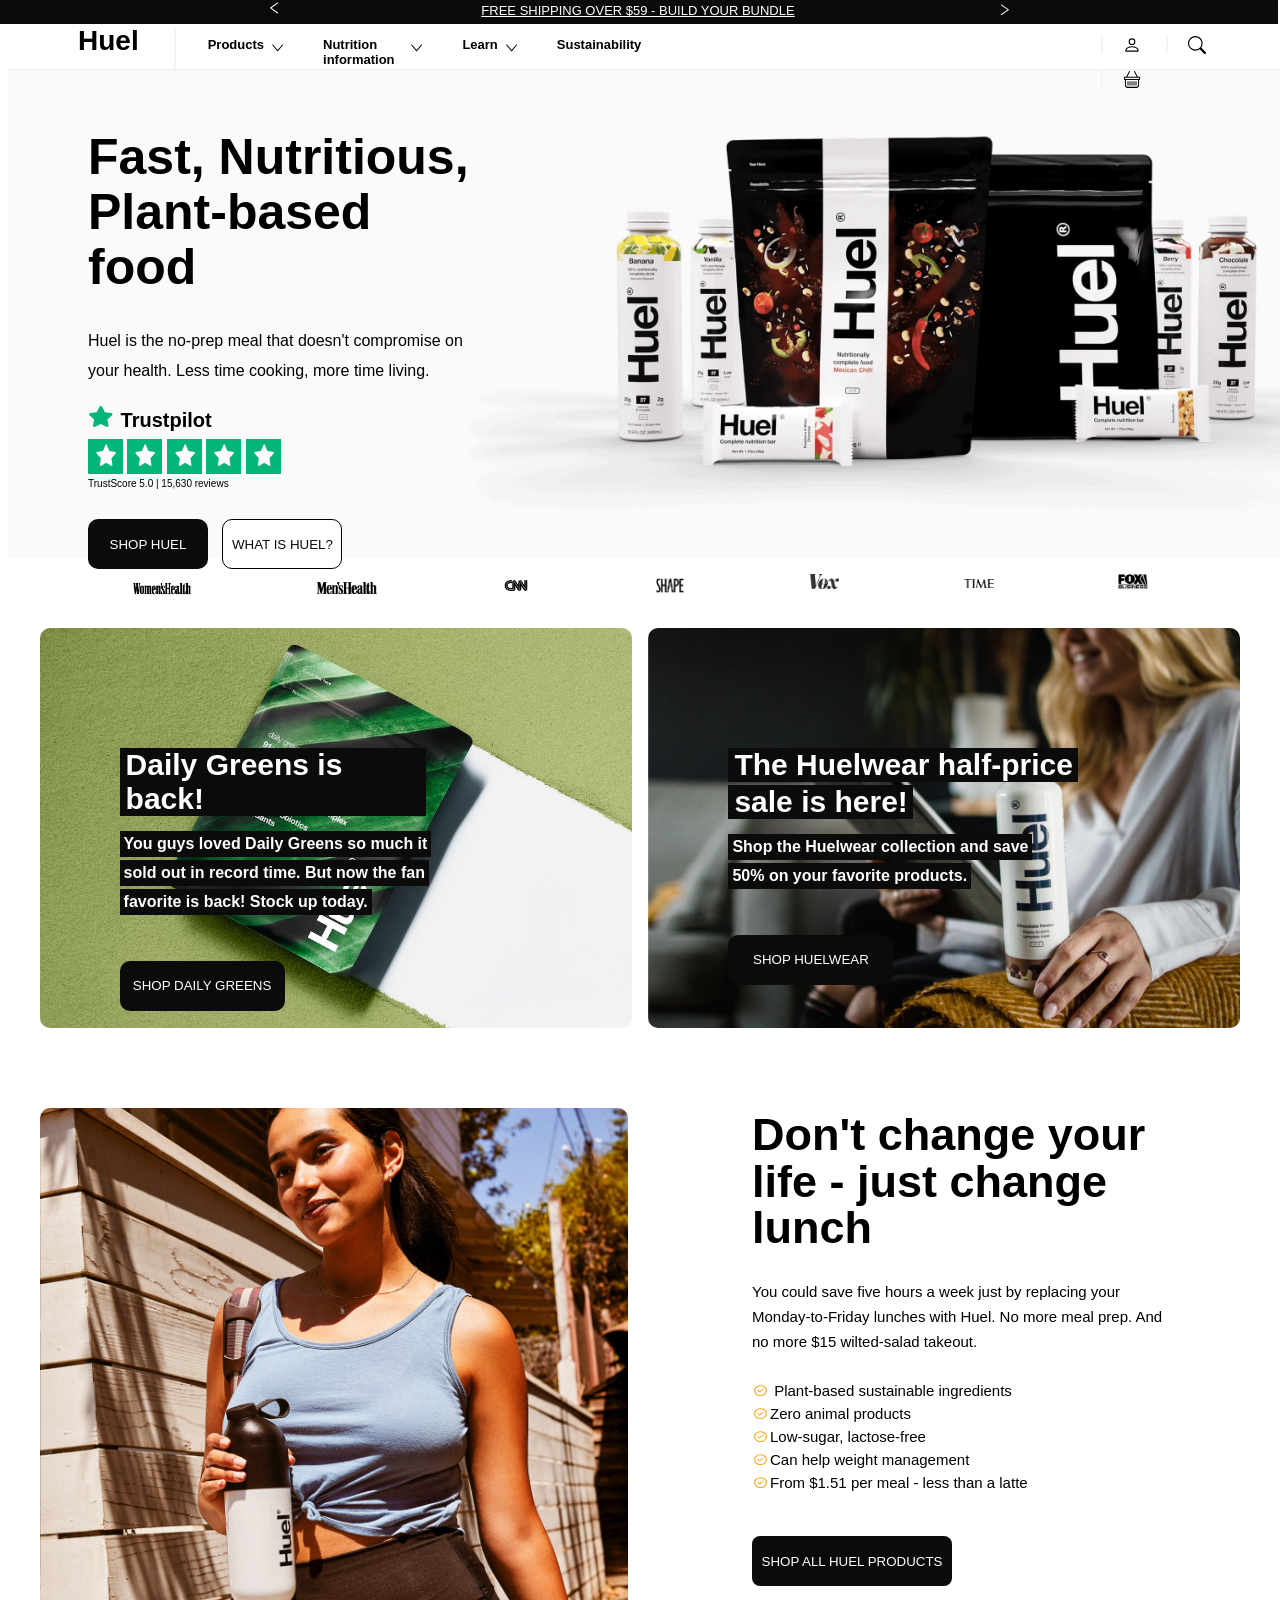
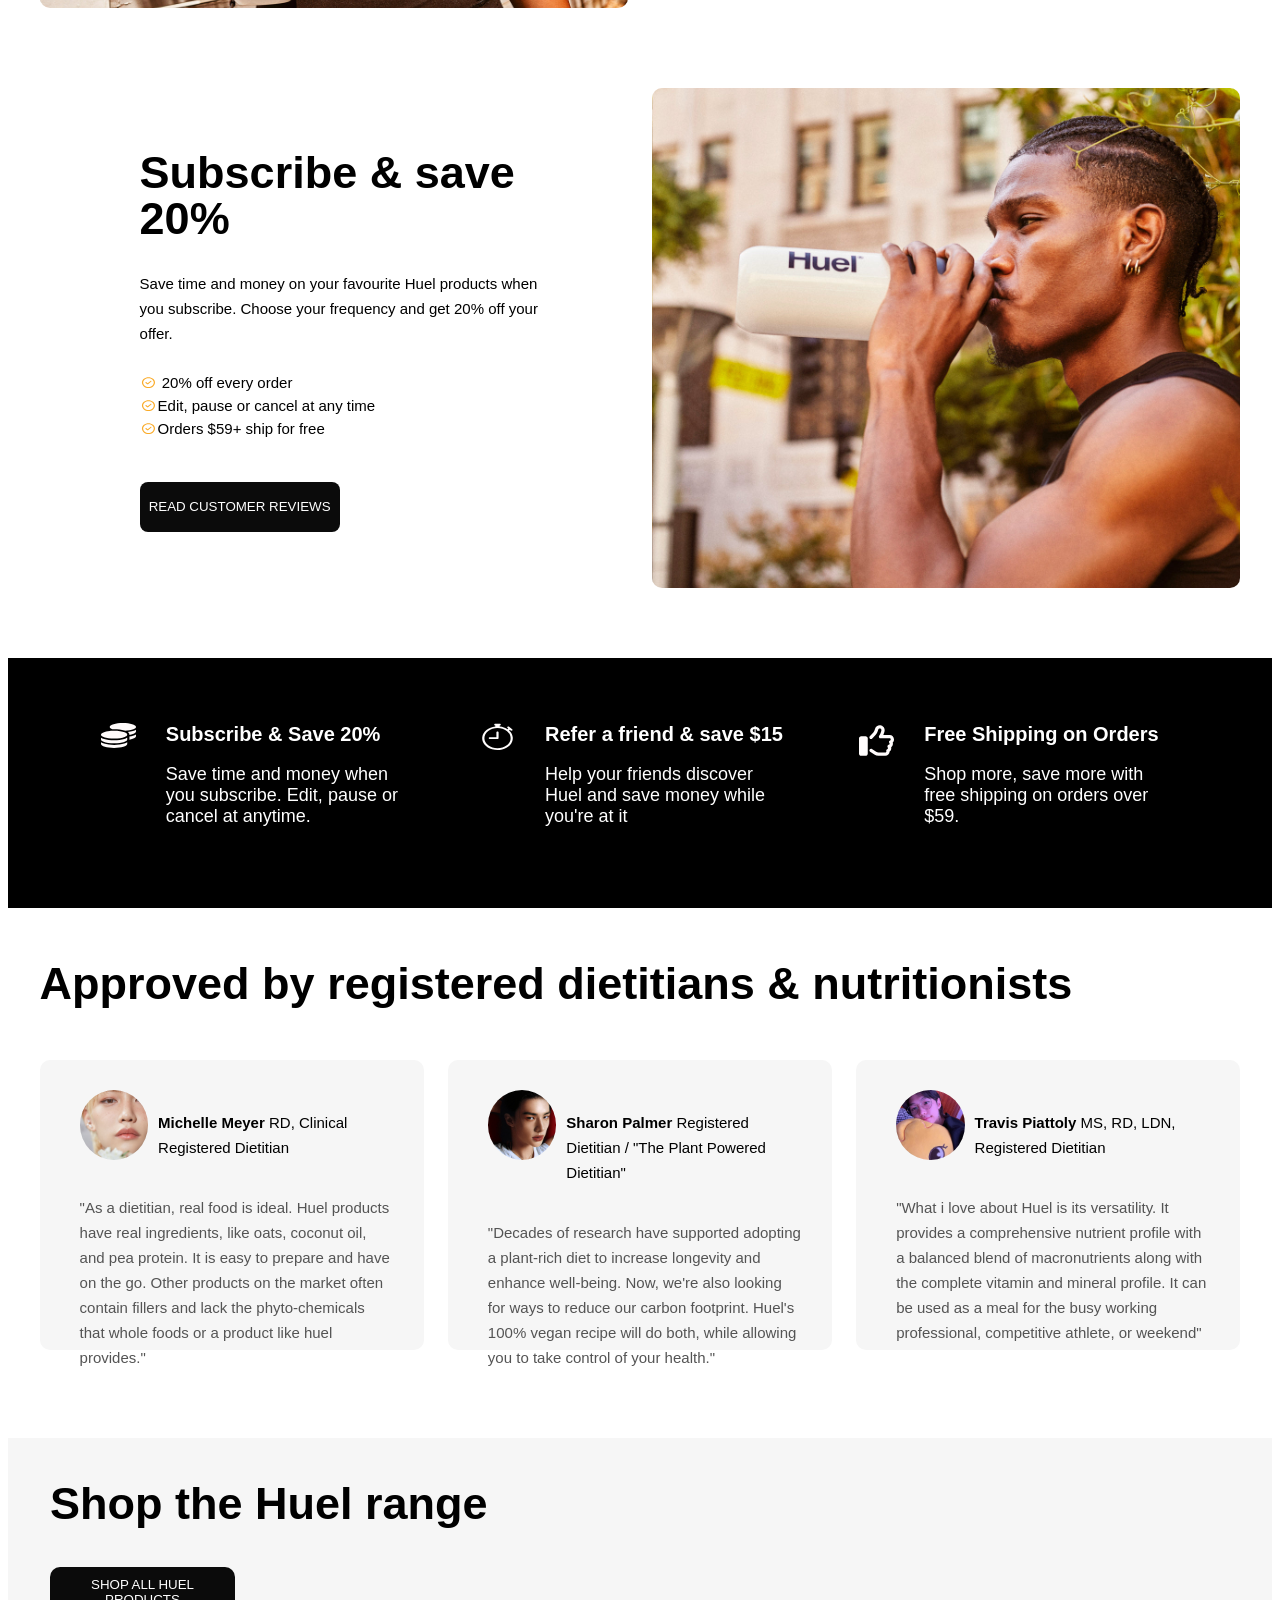
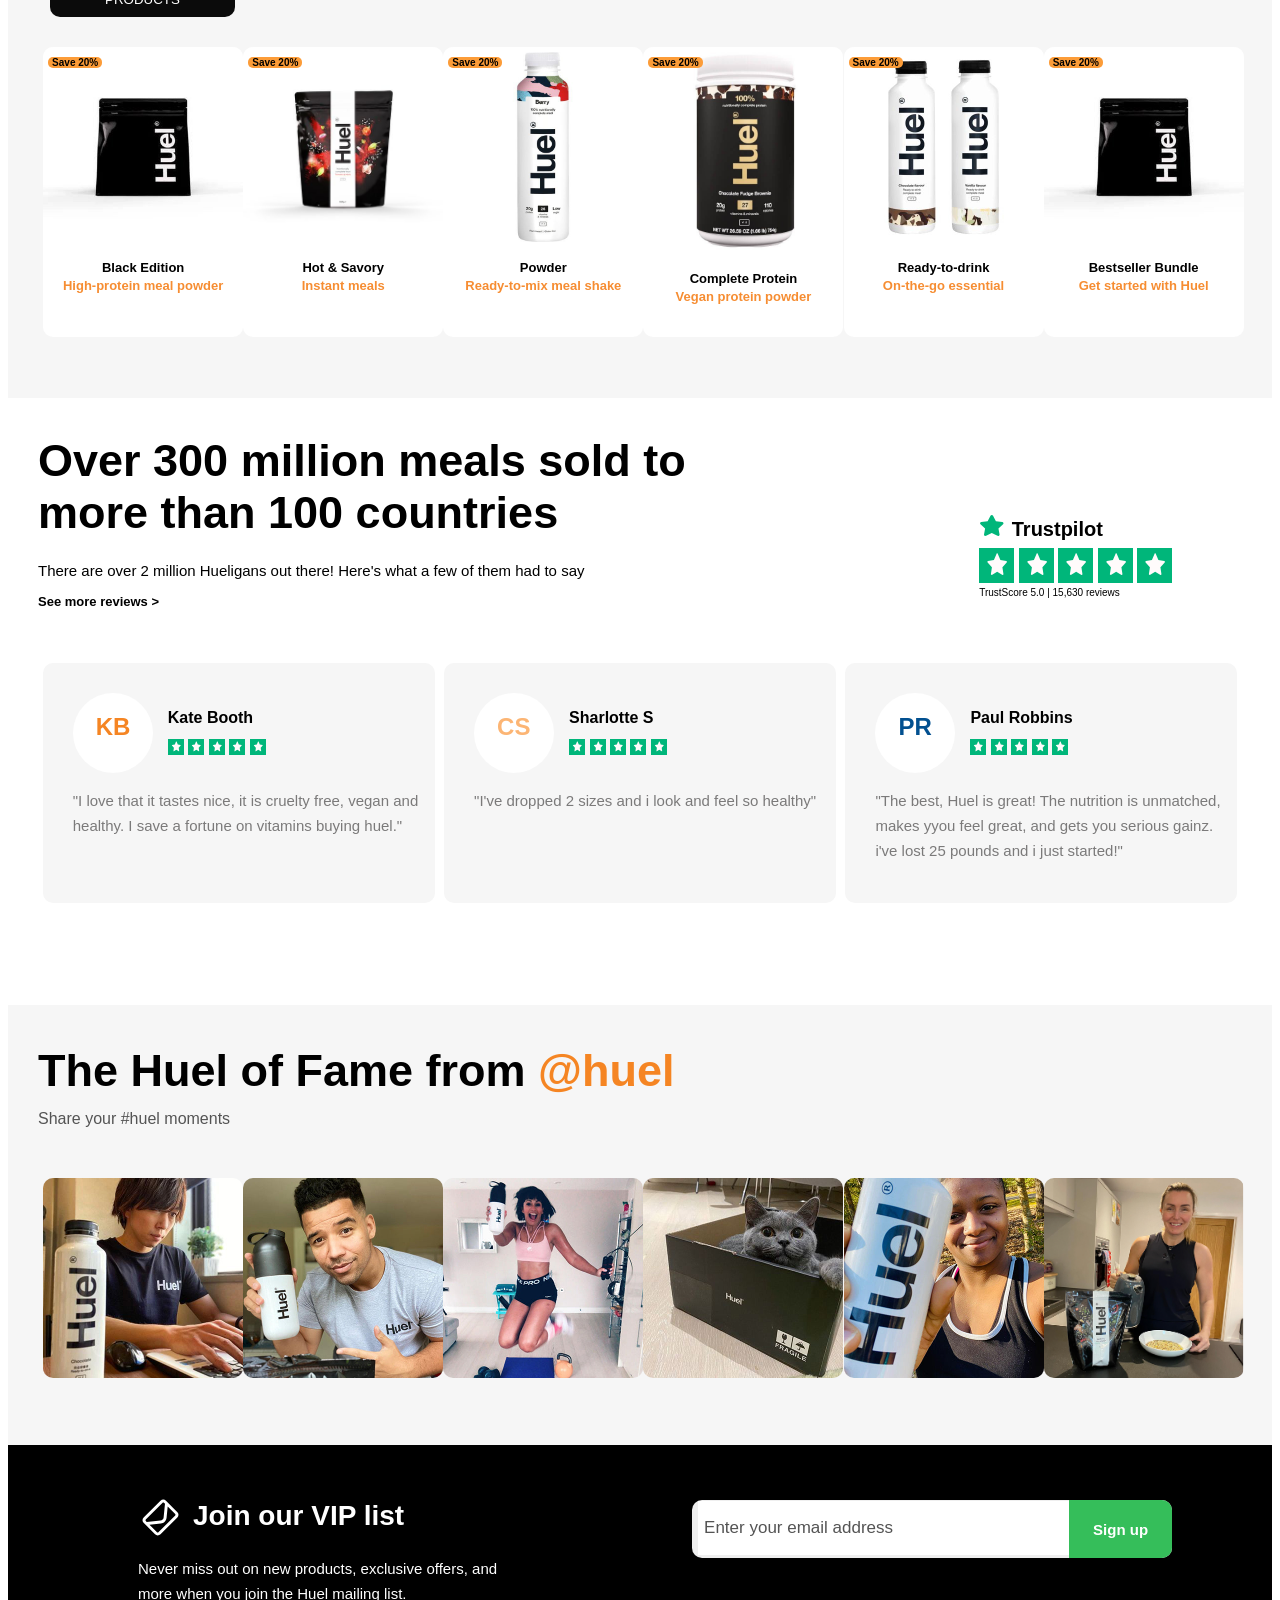
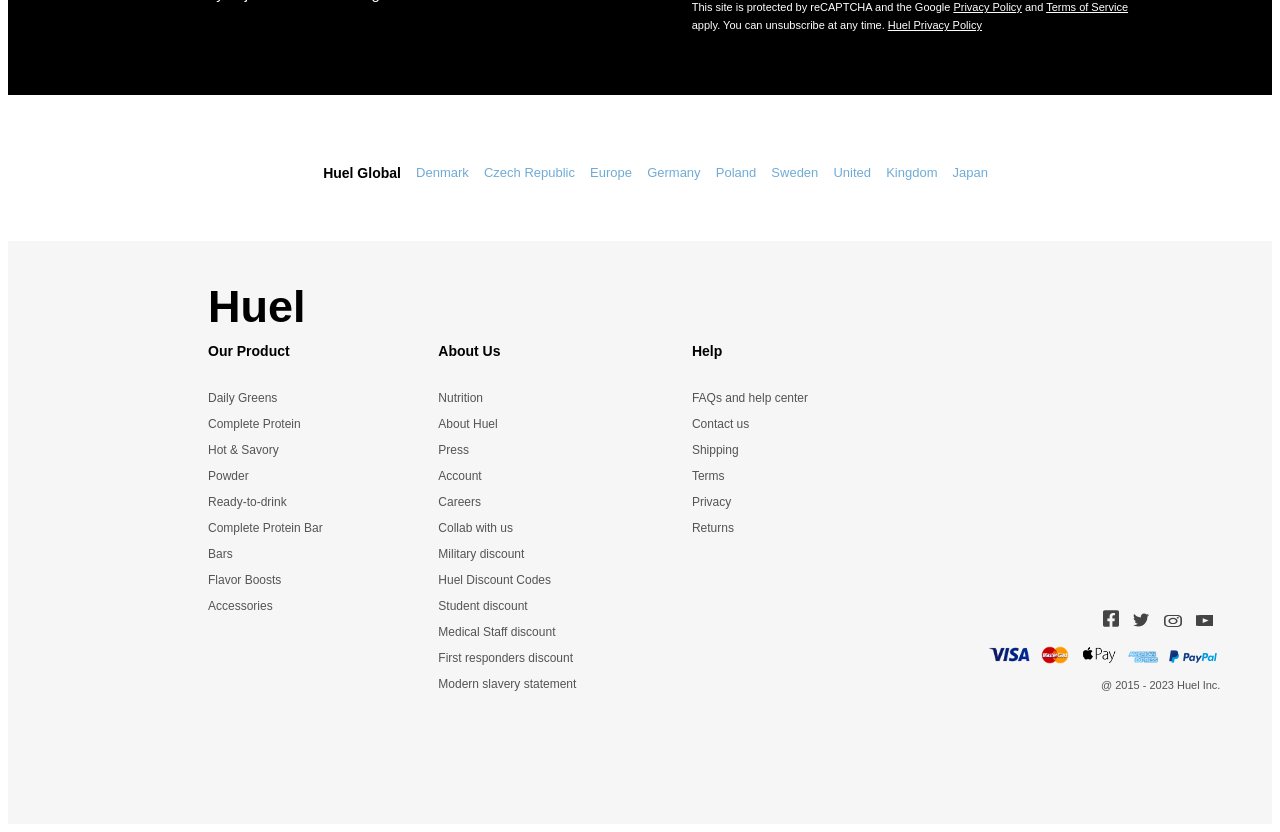
<file: index.html>
<!DOCTYPE html>
<html lang="en">
<head>
    <meta charset="UTF-8">
    <meta http-equiv="X-UA-Compatible" content="IE=edge">
    <link rel="stylesheet" href="huel.css">
    <link rel="stylesheet" media="screen and (max-width:768px)" href="media.css">
    <meta name="viewport" content="width=device-width, initial-scale=1.0">
    <title>Huel.com</title>
</head>
<body>

    <div id="top">
        <p> <img src="ICONS/chevron-left 1.svg" alt="">  <u>FREE SHIPPING OVER $59 - BUILD YOUR BUNDLE</u> <img src="ICONS/chevron-right 1.svg" alt=""> </p>
    </div>


    <div id="top-show">
        <p> <img src="ICONS/chevron-left 1.svg" alt="">  <u>FREE SHIPPING OVER $59 - BUILD YOUR BUNDLE</u> <img src="ICONS/chevron-right 1.svg" alt=""> </p>
    </div>

    <div id="nav">
        <div class="menu">
            <p>Menu</p>
        </div>

        <div class="header">
            <h1>Huel</h1>
        </div>

            <div class="nav-list">
                <ul>
                    <li class="nav-p">Products <img  src="ICONS/arrow-down.svg" alt=""> </li>
    
                    <li class="nav-aw">Nutrition information<img src="ICONS/arrow-down.svg" alt=""></li>
    
                    <li class="nav-aw">Learn <img src="ICONS/arrow-down.svg" alt=""> </li>
    
                    <li>Sustainability</li>

                </ul>
            </div>

            <div class="basket">
                <p>Basket</p>
            </div>
    
            <div class="nav-icon">
                <img src="ICONS/person.svg" alt="">
                <img src="ICONS/search.svg" alt="">
                <img src="ICONS/bag.svg" alt="">
            </div>
    </div>

     
    <div id="main">
        <div class="main-text">
            <div class="h2">
                <h2>Fast, Nutritious, Plant-based food</h2>
            </div>

            <p class="p1">Huel is the no-prep meal that doesn't compromise on your health. Less time cooking, more time living.</p>

            <div class="trust">
                <h3><img src="ICONS/star.svg" alt=""> Trustpilot</h3>

                <div class="green-bg">
                    <img src="ICONS/star-bg.svg" alt="">
                    <img src="ICONS/star-bg.svg" alt="">
                    <img src="ICONS/star-bg.svg" alt="">
                    <img src="ICONS/star-bg.svg" alt="">
                    <img src="ICONS/star-bg.svg" alt="">
                </div>

                <p class="p2">TrustScore 5.0 | 15,630 reviews</p>
            </div>

            <div class="btn">
                <button class="bt1">SHOP HUEL</button>
                <button class="bt2">WHAT IS HUEL?</button>
            </div>

        </div>

        <div class="main-pic">
            <img src="Images/main3.jpg" alt="">
        </div>
    </div>

    <div class="brands">
        <p><img class="icon1" src="Logo/womens-health-magazine-logo-vector.png" alt=""></p>

        <p> <img class="icon" src="Logo/343-3439232_mens-health-logo-black-mens-health-logo-png.png" alt=""> </p>

        <p> <img src="Logo/cnn-logo-logo.png" alt=""> </p>

        <p> <img src="Logo/Shape_logo.png" alt=""> </p>

        <p> <img src="Logo/1280px-Vox_logo.svg (1).png" alt=""> </p>

        <p> <img src="Logo/826-8265816_time-logo-black-time-magazine-logo-black.png" alt=""> </p>

        <p> <img src="Logo/1280px-Fox_Business_Logo.svg.png" alt=""> </p>

    </div>

    <!-- --------------------------------------------------------NEXT SECTION----------------------------------------------------------- -->

    <div class="pic-info1">
        <div class="info-left">
            <div class="info-leftext">
                <h2>Daily Greens is back!</h2>

                <div class="info-p">
                    <p class="left-p1"> You guys loved Daily Greens so much it </p>
                    <p class="left-p2">sold out in record time. But now the fan</p> 
                    <p class="left-p3">favorite is back! Stock up today.</p>
                </div>

                <button class="bt3">SHOP DAILY GREENS</button>
            </div>
        </div>

        <div class="info-right">
            <div class="info-rightext">
                <h2>The Huelwear half-price </h2>
                <h2 class="right-h2">sale is here!</h2>

                <p class="right-p1">Shop the Huelwear collection and save</p>
                <p class="right-p2">50% on your favorite products.</p>

                <button class="bt3">SHOP HUELWEAR</button>
            </div>
        </div>
    </div>

    <!-- -------------------------------------------------------------NEXT SECTION------------------------------------------------------- -->


    <div id="lady">
        <div class="lady-pics">
        </div>

        <div class="lady-text">
            <div class="lady-textarea">
                <div class="lady-header1">
                    <h2>Don't change your</h2> 
                    <h2>life - just change</h2> 
                    <h2>lunch</h2>
                </div>

                <div class="lady-header2">
                    <h2>Don't change your life - just change lunch</h2>
                </div>

                <p class="lady-p">You could save five hours a week just by replacing your Monday-to-Friday lunches with Huel. No more meal prep. And no more $15 wilted-salad takeout.
                </p>

                <div class="lady-list">
                    <p class="lady-p1"><img src="ICONS/check.svg" alt=""> Plant-based sustainable ingredients</p>

                    <p class="lady-p2"><img src="ICONS/check.svg" alt="">Zero animal products</p>

                    <p class="lady-p3"><img src="ICONS/check.svg" alt="">Low-sugar, lactose-free</p>

                    <p class="lady-p4"><img src="ICONS/check.svg" alt="">Can help weight management</p>

                    <p class="lady-p5"><img src="ICONS/check.svg" alt="">From $1.51 per meal - less than a latte</p>
                </div>

                <button class="bt4">SHOP ALL HUEL PRODUCTS</button>
            </div>
        </div>
    </div>

    <!-- ----------------------------------------------------------MAN SECTION----------------------------------------------------------- -->

    <div id="man">
        <div class="man-pics">
        </div>

        <div class="man-text">
            <div class="man-textarea">
                <div class="man-header">
                    <h2>Subscribe & save</h2> 
                    <h2>20%</h2> 
                </div>

                <div class="man-header2">
                    <h2>Subscribe & save 20%</h2>
                </div>

                <p class="man-p">Save time and money on your favourite Huel products when you subscribe. Choose your frequency and get 20% off your offer.</p>

                <div class="man-list">
                    <p class="man-p1"><img src="ICONS/check.svg" alt=""> 20% off every order</p>

                    <p class="man-p2"><img src="ICONS/check.svg" alt="">Edit, pause or cancel at any time</p>

                    <p class="man-p3"><img src="ICONS/check.svg" alt="">Orders $59+ ship for free</p>
                </div>

                <button class="bt4">READ CUSTOMER REVIEWS</button>
            </div>
        </div>
    </div>


    <!-- ------------------------------------------------------------BLACK SECTION------------------------------------------------------- -->


    <div id="black-bg">
       <div class="black-con">
            <div class="sub sub1">
                <div class="sub_image_container">
                    <img src="ICONS/coins.svg" alt="">
                </div>
                
                <div class="sub_text_container" >
                    <h3>Subscribe & Save 20%</h3>
                    <p>Save time and money when you subscribe. Edit, pause or cancel at anytime.</p>
                </div>
            </div>

            <div class="sub sub2">
                <div class="sub_image_container">
                    <img src="ICONS/clock.svg" alt="">
                </div>
               
                <div class="sub2_div">
                    <h3>Refer a friend & save $15</h3>
                    <p>Help your friends discover Huel and save money while you're at it</p>
                </div>
            </div>

            <div class="sub sub3">
                <div class="sub_image_container">
                    <img src="ICONS/thumbs.svg" alt="">
                </div>
                
                <div class="sub_text_container">
                    <h3>Free Shipping on Orders</h3>
                    <p>Shop more, save more with free shipping on orders over $59.</p>
                </div>
            </div>
       </div>
    </div>


    <!-- -----------------------------------------------------------------REGISTER SECTION----------------------------------------------- -->

    <div id="reg">
        <h2>Approved by registered dietitians & nutritionists</h2>

        <div class="diet-box">

            <div class="diet-box1">
                <div class="diet-head">
                    <img src="Images/lix.jpg" alt="">
                    <p><b>Michelle Meyer</b> RD, Clinical Registered Dietitian</p>
                </div>

                <p class="diet-p">"As a dietitian, real food is ideal. Huel products have real ingredients, like oats, coconut oil, and pea protein. It is easy to prepare and have on the go. Other products on the market often contain fillers and lack the phyto-chemicals that whole foods or a product like huel provides."</p>
            </div>

            <div class="diet-box2">
                <div class="diet-head">
                    <img src="Images/sam.jpg" alt="">
                    <p><b>Sharon Palmer</b> Registered Dietitian / "The Plant Powered Dietitian"</p>
                </div>

                <p class="diet-p">"Decades of research have supported adopting a plant-rich diet to increase longevity and enhance well-being. Now, we're also looking for ways to reduce our carbon footprint. Huel's 100% vegan recipe will do both, while allowing you to take control of your health."</p>
            </div>


            <div class="diet-box3">
                <div class="diet-head">
                    <img src="Images/bokari.jpg" alt="">
                    <p><b>Travis Piattoly</b> MS, RD, LDN, Registered Dietitian</p>
                </div>

                <p class="diet-p">"What i love about Huel is its versatility. It provides a comprehensive nutrient profile with a balanced blend of macronutrients along with the complete vitamin and mineral profile. It can be used as a meal for the busy working professional, competitive athlete, or weekend"</p>
            </div>
        </div>
    </div>


    <!-- ----------------------------------------------------------ORDER SECTION--------------------------------- -->


    <div id="order">
        <h2>Shop the Huel range</h2>
        <button class="bt5">SHOP ALL HUEL PRODUCTS</button>
   
        <div class="hover-box">
            <div class="order-box">
                <h3>Save 20%</h3>
                <div class="order-content">
                    <img src="Images/blackbag.jpg" alt="">
                    <p>Black Edition</p>
                    <p class="orange-p">High-protein meal powder</p>
                </div>
            </div>


            <div class="order-box">
                <h3>Save 20%</h3>
                <div class="order-content">
                    <img src="Images/blackred.jpg" alt="">
                    <p>Hot & Savory</p>
                    <p class="orange-p">Instant meals</p>
                </div>
            </div>


            <div class="order-box">
                <h3>Save 20%</h3>
                <div class="order-content">
                    <img src="Images/1bottle.jpg" alt="">
                    <p>Powder</p>
                    <p class="orange-p">Ready-to-mix meal shake</p>
                </div>
            </div>


            <div class="order-box">
                <h3>Save 20%</h3>
                <div class="order-content">
                    <img src="Images/container.jpg" alt="">
                    <p>Complete Protein</p>
                    <p class="orange-p">Vegan protein powder</p>
                </div>
            </div>


            <div class="order-box">
                <h3>Save 20%</h3>
                <div class="order-content">
                    <img src="Images/2bottle.jpg" alt="">
                    <p>Ready-to-drink</p>
                    <p class="orange-p">On-the-go essential</p>
                </div>
            </div>


            <div class="order-box">
                <h3>Save 20%</h3>
                <div class="order-content">
                    <img src="Images/blackbag.jpg" alt="">
                    <p>Bestseller Bundle</p>
                    <p class="orange-p">Get started with Huel</p>
                </div>
            </div>
        </div>
    </div>


    <!-- ------------------------------------------------------MEAL SECTION------------------------------------- -->
    

    <div id="meal">
        <div class="meal-top">
            <div class="meal-text">
                <h2>Over 300 million meals sold to more than 100 countries</h2>
    
                <p  class="under-t" >There are over 2 million Hueligans out there! Here's what a few of them had to say</p>
    
                <a href="#"><b><p>See more reviews > </p></b></a>
            </div>
    
            <div class="meal-stars">
                <div class="meal-trust">
                    <h3><img src="ICONS/star.svg" alt=""> Trustpilot</h3>
    
                    <div class="green-bg">
                        <img src="ICONS/star-bg.svg" alt="">
                        <img src="ICONS/star-bg.svg" alt="">
                        <img src="ICONS/star-bg.svg" alt="">
                        <img src="ICONS/star-bg.svg" alt="">
                        <img src="ICONS/star-bg.svg" alt="">
                    </div>
    
                    <p class="p2">TrustScore 5.0 | 15,630 reviews</p>
                </div>
            </div>
        </div>

        <div class="meal-names">
            <div class="KB">
                <div class="KB-head">
                    <div class="head-img">
                        <h2>KB</h2>
                    </div>

                    <div class="head-text">
                        <h4>Kate Booth</h4>
                        <p>
                            <img src="ICONS/star-bg.svg" alt="">
                            <img src="ICONS/star-bg.svg" alt="">
                            <img src="ICONS/star-bg.svg" alt="">
                            <img src="ICONS/star-bg.svg" alt="">
                            <img src="ICONS/star-bg.svg" alt="">
                        </p>
                    </div>
                </div>

                <div class="meal-p">
                    <p>"I love that it tastes nice, it is cruelty free, vegan and healthy. I save a fortune on vitamins buying huel."</p>
                </div>
            </div>

            <div class="CS">
                <div class="CS-head">
                    <div class="head-img">
                        <h2>CS</h2>
                    </div>

                    <div class="head-text">
                        <h4>Sharlotte S</h4>
                        <p>
                            <img src="ICONS/star-bg.svg" alt="">
                            <img src="ICONS/star-bg.svg" alt="">
                            <img src="ICONS/star-bg.svg" alt="">
                            <img src="ICONS/star-bg.svg" alt="">
                            <img src="ICONS/star-bg.svg" alt="">
                        </p>
                    </div>
                </div>

                <div class="meal-p">
                    <p>"I've dropped 2 sizes and i look and feel so healthy"</p>
                </div>
            </div>

            <div class="PR">
                <div class="PR-head">
                    <div class="head-img">
                        <h2>PR</h2>
                    </div>

                    <div class="head-text">
                        <h4>Paul Robbins</h4>
                        <p>
                            <img src="ICONS/star-bg.svg" alt="">
                            <img src="ICONS/star-bg.svg" alt="">
                            <img src="ICONS/star-bg.svg" alt="">
                            <img src="ICONS/star-bg.svg" alt="">
                            <img src="ICONS/star-bg.svg" alt="">
                        </p>
                    </div>
                </div>

                <div class="meal-p">
                    <p>"The best, Huel is great! The nutrition is unmatched, makes yyou feel great, and gets you serious gainz. i've lost 25 pounds and i just started!"</p>
                </div>
            </div>
        </div>
    </div>


<!-- ----------------------------------------------------------------FAME SECTION------------------------------------------------------- -->

    <div id="fame">
        <h2 class="fame-1h2">The Huel of Fame from <span>@huel</span></h2>
        
            <h2 class="fame-2h2">Check out why Heuligans love us on <span>@huel</span></h2>

        <p>Share your #huel moments</p>

        <div class="fame-pics">
            <img src="Images/computer.jpg" alt="">
            <img src="Images/eyebrows.jpg" alt="">
            <img src="Images/jump.jpg" alt="">
            <img src="Images/cat.jpg" alt="">
            <img src="Images/zoom.jpg" alt="">
            <img src="Images/kitchen.png" alt="">
        </div>
    </div>



<!-- --------------------------------------------------------------------------------SIGN SECTION------------------------------------------------ -->


    <div id="sign">
        <div class="vip">
            <h2><img src="ICONS/envelope.svg" alt="">Join our VIP list</h2>
            <p>Never miss out on new products, exclusive offers, and more when you join the Huel mailing list.</p>
        </div>

        <div class="sign-up">
            <button class="sign-btn">
                <div class="btn-text">
                    <p>Enter your email address</p>
                </div>
                <div class="green-up">
                    <p>Sign up</p>
                </div>
            </button>
            <div class="btn-p">
                <p>This site is protected by reCAPTCHA and the Google <u> Privacy Policy</u> and <u>Terms of Service</u> apply. You can unsubscribe at any time. <u>Huel Privacy Policy</u></p>
            </div>
        </div>
    </div>

<!-- ---------------------------------------------------------------COUNTRY SECTION----------------------------------------------------- -->

    <div id="country">
        <div class="countries">
            <div><span>Huel Global</span></div>
            <div>Denmark</div>
            <div>Czech Republic</div>
            <div>Europe</div>
            <div>Germany</div>
            <div>Poland</div>
            <div>Sweden</div>
            <div>United</div>
            <div>Kingdom</div>
            <div>Japan</div>
        </div>
    </div>


    <div id="footer">
        <h2>Huel</h2>
       <div class="foot-content">
            <div class="footer-list">
                <div class="product">
                    <h4>Our Product</h4>
                    <p>Daily Greens</p>
                    <p>Complete Protein</p>
                    <p> Hot & Savory</p>
                    <p>Powder</p>
                    <p>Ready-to-drink</p>
                    <p>Complete Protein Bar</p>
                    <p>Bars</p>
                    <p>Flavor Boosts</p>
                    <p>Accessories</p>
                </div>

                <div class="about">
                    <h4>About Us</h4>
                    <p>Nutrition</p>
                    <p>About Huel</p>
                    <p>Press</p>
                    <p>Account</p>
                    <p>Careers</p>
                    <p>Collab with us</p>
                    <p>Military discount</p>
                    <p>Huel Discount Codes</p>
                    <p>Student discount</p>
                    <p>Medical Staff discount</p>
                    <p>First responders discount</p>
                    <p>Modern slavery statement</p>
                </div>

                <div class="help">
                    <h4>Help</h4>
                    <p>FAQs and help center</p>
                    <p>Contact us</p>
                    <p>Shipping</p>
                    <p>Terms</p>
                    <p>Privacy</p>
                    <p>Returns</p>
                </div>
            </div>

            <div class="foot-img">
                <div class="social">
                    <img src="ICONS/facebook.svg" alt="">
                    <img src="ICONS/tweet.svg" alt="">
                    <img class="insta" src="ICONS/insta.svg" alt="">
                    <img class="tube" src="ICONS/tube.svg" alt="">
                </div>

                <!-- <div class="flag">
                    <p>CHOOSE LOCATION</p>
                    <img src="/Logo/america.svg" alt="">
                </div> -->

                <div class="logo">
                    <img class="visa" src="Logo/visa.png" alt="">
                    <img class="mc" src="Logo/mc.png" alt="">
                    <img class="pay" src="Logo/pay.png" alt="">
                    <img class="amex" src="Logo/amex.png" alt="">
                    <img class="paypal" src="Logo/paypal.png" alt="">
                </div>

                <div class="creds">
                    <p>@ 2015 - 2023 Huel Inc.</p>
                </div>
            </div>
        </div>
    </div>
</body>
</html>
</file>
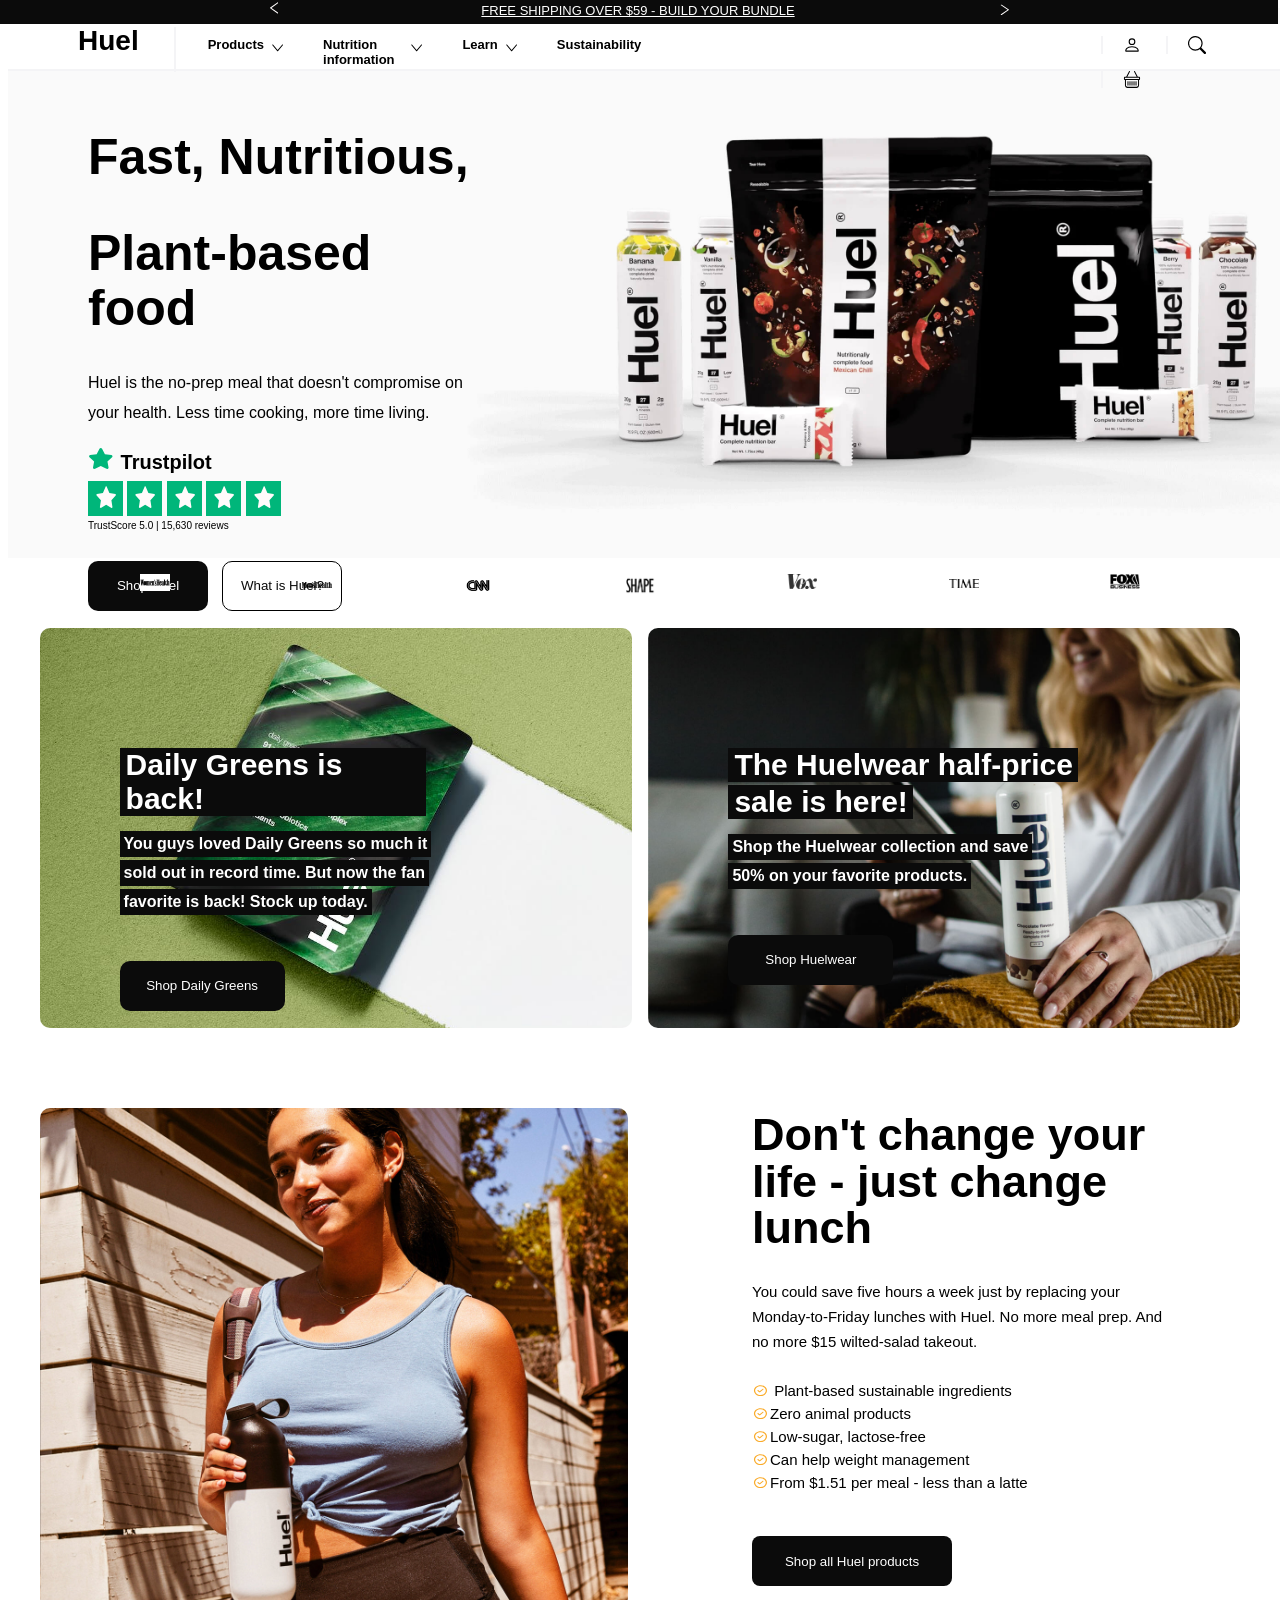
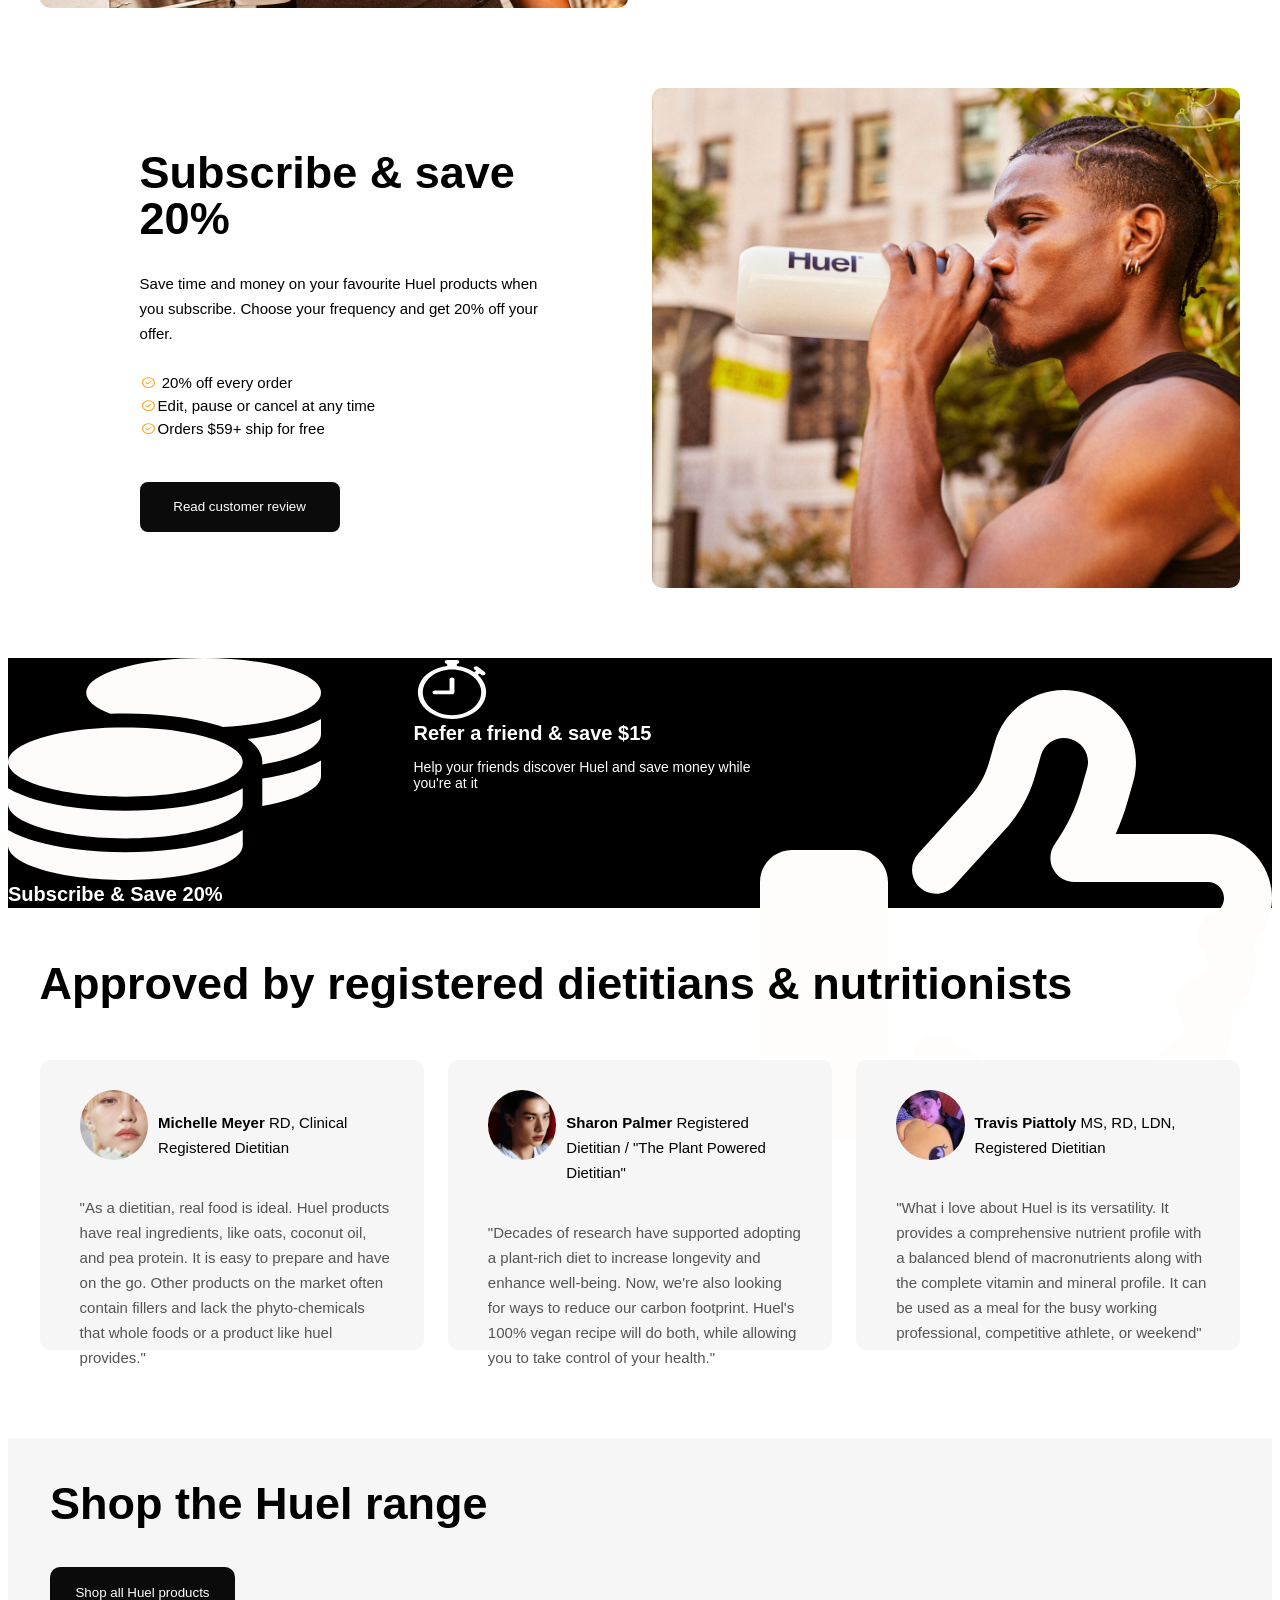
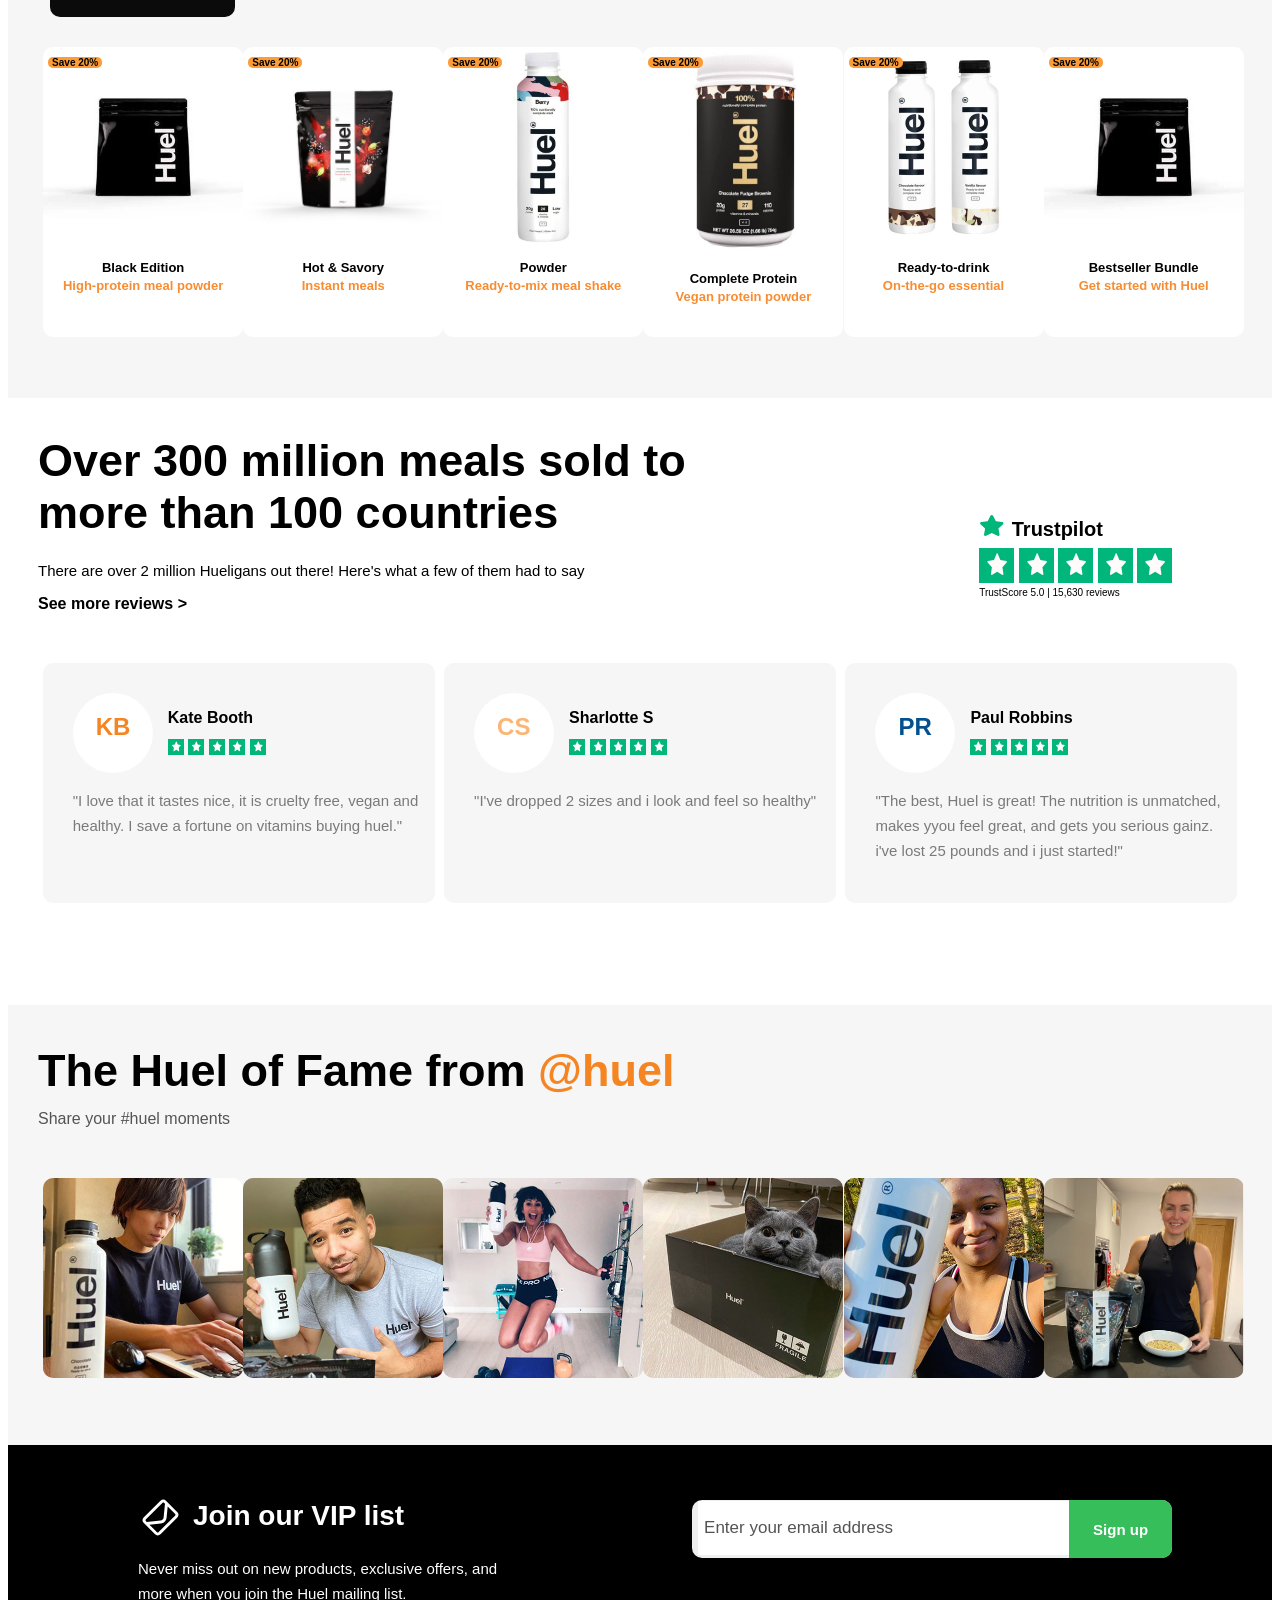
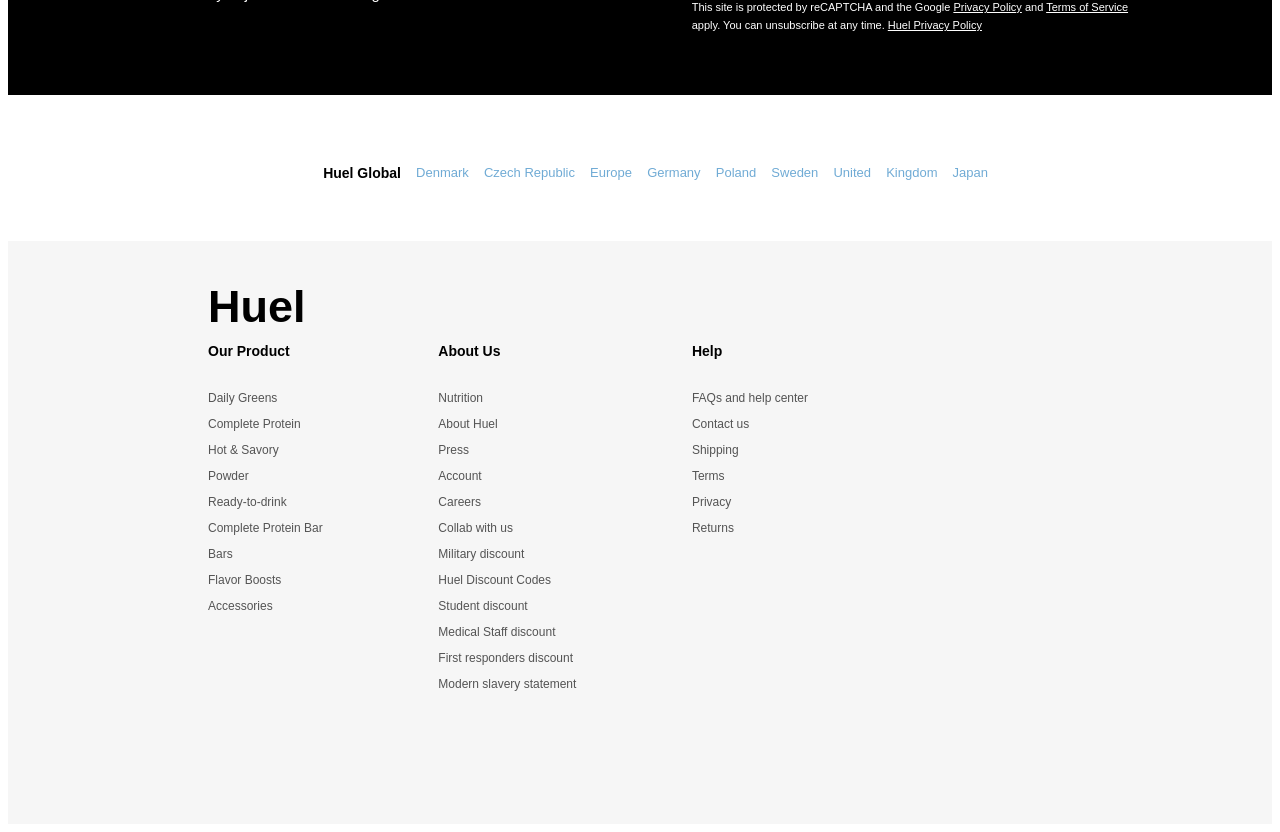
<file: huel.html>
<!DOCTYPE html>
<html lang="en">
<head>
    <meta charset="UTF-8">
    <meta http-equiv="X-UA-Compatible" content="IE=edge">
    <link rel="stylesheet" href="/huel.css">
    <link rel="stylesheet" media="screen and (max-width:768px)" href="/media.css">
    <meta name="viewport" content="width=device-width, initial-scale=1.0">
    <title>Huel.com</title>
</head>
<body>

    <div id="top">
        <p> <img src="/ICONS/chevron-left 1.svg" alt="">  <u>FREE SHIPPING OVER $59 - BUILD YOUR BUNDLE</u> <img src="/ICONS/chevron-right 1.svg" alt=""> </p>
    </div>

    <div id="nav">
        <div class="menu">
            <p>Menu</p>
        </div>

        <div class="header">
            <h1>Huel</h1>
        </div>

            <div class="nav-list">
                <ul>
                    <li class="nav-p">Products <img  src="/ICONS/arrow-down.svg" alt=""> </li>
    
                    <li class="nav-aw">Nutrition information<img src="/ICONS/arrow-down.svg" alt=""></li>
    
                    <li class="nav-aw">Learn <img src="/ICONS/arrow-down.svg" alt=""> </li>
    
                    <li>Sustainability</li>

                </ul>
            </div>

            <div class="basket">
                <p>Basket</p>
            </div>
    
            <div class="nav-icon">
                <img src="/ICONS/person.svg" alt="">
                <img src="/ICONS/search.svg" alt="">
                <img src="/ICONS/bag.svg" alt="">
            </div>
    </div>

    <div id="main">
        <div class="main-text">
            <div class="h2">
                <h2>Fast, Nutritious,</h2>
                <h2>Plant-based food</h2>
            </div>

            <p class="p1">Huel is the no-prep meal that doesn't compromise on your health. Less time cooking, more time living.</p>

            <div class="trust">
                <h3><img src="/ICONS/star.svg" alt=""> Trustpilot</h3>

                <div class="green-bg">
                    <img src="/ICONS/star-bg.svg" alt="">
                    <img src="/ICONS/star-bg.svg" alt="">
                    <img src="/ICONS/star-bg.svg" alt="">
                    <img src="/ICONS/star-bg.svg" alt="">
                    <img src="/ICONS/star-bg.svg" alt="">
                </div>

                <p class="p2">TrustScore 5.0 | 15,630 reviews</p>
            </div>

            <div class="btn">
                <button class="bt1">Shop Huel</button>
                <button class="bt2">What is Huel?</button>
            </div>

        </div>

        <div class="main-pic">
            <img src="/Images/main3.jpg" alt="">
        </div>
    </div>

    <div class="brands">
        <p><img src="/Logo/womens-health-magazine-logo-vector.png" alt=""></p>

        <p> <img src="/Logo/343-3439232_mens-health-logo-black-mens-health-logo-png.png" alt=""> </p>

        <p> <img src="/Logo/cnn-logo-logo.png" alt=""> </p>

        <p> <img src="/Logo/Shape_logo.png" alt=""> </p>

        <p> <img src="/Logo/1280px-Vox_logo.svg (1).png" alt=""> </p>

        <p> <img src="/Logo/826-8265816_time-logo-black-time-magazine-logo-black.png" alt=""> </p>

        <p> <img src="/Logo/1280px-Fox_Business_Logo.svg.png" alt=""> </p>

    </div>

    <!-- --------------------------------------------------------NEXT SECTION---------------------------------------------- -->

    <div class="pic-info1">
        <div class="info-left">
            <div class="info-leftext">
                <h2>Daily Greens is back!</h2>

                <div class="info-p">
                    <p class="left-p1"> You guys loved Daily Greens so much it </p>
                    <p class="left-p2">sold out in record time. But now the fan</p> 
                    <p class="left-p3">favorite is back! Stock up today.</p>
                </div>

                <button class="bt3">Shop Daily Greens</button>
            </div>
        </div>

        <div class="info-right">
            <div class="info-rightext">
                <h2>The Huelwear half-price </h2>
                <h2 class="right-h2">sale is here!</h2>

                <p class="right-p1">Shop the Huelwear collection and save</p>
                <p class="right-p2">50% on your favorite products.</p>

                <button class="bt3">Shop Huelwear</button>
            </div>
        </div>
    </div>

    <!-- -------------------------------------------------------------NEXT SECTION------------------------------------ -->


    <div id="lady">
        <div class="lady-pics">

        </div>

        <div class="lady-text">
            <div class="lady-textarea">
                <div class="lady-header1">
                    <h2>Don't change your</h2> 
                    <h2>life - just change</h2> 
                    <h2>lunch</h2>
                </div>

                <div class="lady-header2">
                    <h2>Don't change your life - just change lunch</h2>
                </div>

                <p class="lady-p">You could save five hours a week just by replacing your Monday-to-Friday lunches with Huel. No more meal prep. And no more $15 wilted-salad takeout.
                </p>

                <div class="lady-list">
                    <p class="lady-p1"><img src="/ICONS/check.svg" alt=""> Plant-based sustainable ingredients</p>

                    <p class="lady-p2"><img src="/ICONS/check.svg" alt="">Zero animal products</p>

                    <p class="lady-p3"><img src="/ICONS/check.svg" alt="">Low-sugar, lactose-free
                    </p>

                    <p class="lady-p4"><img src="/ICONS/check.svg" alt="">Can help weight management</p>

                    <p class="lady-p5"><img src="/ICONS/check.svg" alt="">From $1.51 per meal - less than a latte</p>
                </div>

                <button class="bt4">Shop all Huel products</button>
            </div>
        </div>
    </div>

    <!-- -----------------------------------------------MAN SECTION_____________________________________ -->

    <div id="man">
        <div class="man-pics">

        </div>

        <div class="man-text">
            <div class="man-textarea">
                <div class="man-header">
                    <h2>Subscribe & save</h2> 
                    <h2>20%</h2> 
                </div>

                <div class="man-header2">
                    <h2>Subscribe & save 20%</h2>
                </div>

                <p class="man-p">Save time and money on your favourite Huel products when you subscribe. Choose your frequency and get 20% off your offer.</p>

                <div class="man-list">
                    <p class="man-p1"><img src="/ICONS/check.svg" alt=""> 20% off every order</p>

                    <p class="man-p2"><img src="/ICONS/check.svg" alt="">Edit, pause or cancel at any time</p>

                    <p class="man-p3"><img src="/ICONS/check.svg" alt="">Orders $59+ ship for free</p>
                </div>

                <button class="bt4">Read customer review</button>
            </div>
        </div>
    </div>


    <!-- ------------------------------------------------------------BLACK SECTION------------------------------------------ -->


    <div id="black-bg">
        <div class="sub1">
            <img src="/ICONS/coins.svg" alt="">
            <div>
                <h3>Subscribe & Save 20%</h3>
                <p>Save time and money when you subscribe. Edit, pause or cancel at anytime.</p>
            </div>
        </div>

        <div class="sub2">
            <img src="/ICONS/clock.svg" alt="">
            <div>
                <h3>Refer a friend & save $15</h3>
                <p>Help your friends discover Huel and save money while you're at it</p>
            </div>
        </div>

        <div class="sub3">
            <img src="/ICONS/thumbs.svg" alt="">
            <div>
                <h3>Free Shipping on Orders $59+</h3>
                <p>Shop more, save more with free shipping on orders over $59.</p>
            </div>
        </div>
    </div>


    <!-- -----------------------------------------------------------------REGISTER SECTION------------------------ -->

    <div id="reg">
        <h2>Approved by registered dietitians & nutritionists</h2>

        <div class="diet-box">

            <div class="diet-box1">
                <div class="diet-head">
                    <img src="/Images/lix.jpg" alt="">
                    <p><b>Michelle Meyer</b> RD, Clinical Registered Dietitian</p>
                </div>

                <p class="diet-p">"As a dietitian, real food is ideal. Huel products have real ingredients, like oats, coconut oil, and pea protein. It is easy to prepare and have on the go. Other products on the market often contain fillers and lack the phyto-chemicals that whole foods or a product like huel provides."</p>
            </div>

            <div class="diet-box2">
                <div class="diet-head">
                    <img src="/Images/sam.jpg" alt="">
                    <p><b>Sharon Palmer</b> Registered Dietitian / "The Plant Powered Dietitian"</p>
                </div>

                <p class="diet-p">"Decades of research have supported adopting a plant-rich diet to increase longevity and enhance well-being. Now, we're also looking for ways to reduce our carbon footprint. Huel's 100% vegan recipe will do both, while allowing you to take control of your health."</p>
            </div>


            <div class="diet-box3">
                <div class="diet-head">
                    <img src="/Images/bokari.jpg" alt="">
                    <p><b>Travis Piattoly</b> MS, RD, LDN, Registered Dietitian</p>
                </div>

                <p class="diet-p">"What i love about Huel is its versatility. It provides a comprehensive nutrient profile with a balanced blend of macronutrients along with the complete vitamin and mineral profile. It can be used as a meal for the busy working professional, competitive athlete, or weekend"</p>
            </div>
        </div>
    </div>


    <!-- ----------------------------------------------------------ORDER SECTION--------------------------------- -->


    <div id="order">
        <h2>Shop the Huel range</h2>
        <button class="bt5">Shop all Huel products</button>
   
        <div class="hover-box">
            <div class="order-box">
                <h3>Save 20%</h3>
                <div class="order-content">
                    <img src="/Images/blackbag.jpg" alt="">
                    <p>Black Edition</p>
                    <p class="orange-p">High-protein meal powder</p>
                </div>
            </div>


            <div class="order-box">
                <h3>Save 20%</h3>
                <div class="order-content">
                    <img src="/Images/blackred.jpg" alt="">
                    <p>Hot & Savory</p>
                    <p class="orange-p">Instant meals</p>
                </div>
            </div>


            <div class="order-box">
                <h3>Save 20%</h3>
                <div class="order-content">
                    <img src="/Images/1bottle.jpg" alt="">
                    <p>Powder</p>
                    <p class="orange-p">Ready-to-mix meal shake</p>
                </div>
            </div>


            <div class="order-box">
                <h3>Save 20%</h3>
                <div class="order-content">
                    <img src="/Images/container.jpg" alt="">
                    <p>Complete Protein</p>
                    <p class="orange-p">Vegan protein powder</p>
                </div>
            </div>


            <div class="order-box">
                <h3>Save 20%</h3>
                <div class="order-content">
                    <img src="/Images/2bottle.jpg" alt="">
                    <p>Ready-to-drink</p>
                    <p class="orange-p">On-the-go essential</p>
                </div>
            </div>


            <div class="order-box">
                <h3>Save 20%</h3>
                <div class="order-content">
                    <img src="/Images/blackbag.jpg" alt="">
                    <p>Bestseller Bundle</p>
                    <p class="orange-p">Get started with Huel</p>
                </div>
            </div>
        </div>
    </div>


    <!-- ------------------------------------------------------MEAL SECTION------------------------------------- -->
    

    <div id="meal">
        <div class="meal-top">
            <div class="meal-text">
                <h2>Over 300 million meals sold to more than 100 countries</h2>
    
                <p  class="under-t" >There are over 2 million Hueligans out there! Here's what a few of them had to say</p>
    
                <b><p>See more reviews > </p></b>
            </div>
    
            <div class="meal-stars">
                <div class="meal-trust">
                    <h3><img src="/ICONS/star.svg" alt=""> Trustpilot</h3>
    
                    <div class="green-bg">
                        <img src="/ICONS/star-bg.svg" alt="">
                        <img src="/ICONS/star-bg.svg" alt="">
                        <img src="/ICONS/star-bg.svg" alt="">
                        <img src="/ICONS/star-bg.svg" alt="">
                        <img src="/ICONS/star-bg.svg" alt="">
                    </div>
    
                    <p class="p2">TrustScore 5.0 | 15,630 reviews</p>
                </div>
            </div>
        </div>

        <div class="meal-names">
            <div class="KB">
                <div class="KB-head">
                    <div class="head-img">
                        <h2>KB</h2>
                    </div>

                    <div class="head-text">
                        <h4>Kate Booth</h4>
                        <p>
                            <img src="/ICONS/star-bg.svg" alt="">
                            <img src="/ICONS/star-bg.svg" alt="">
                            <img src="/ICONS/star-bg.svg" alt="">
                            <img src="/ICONS/star-bg.svg" alt="">
                            <img src="/ICONS/star-bg.svg" alt="">
                        </p>
                    </div>
                </div>

                <div class="meal-p">
                    <p>"I love that it tastes nice, it is cruelty free, vegan and healthy. I save a fortune on vitamins buying huel."</p>
                </div>
            </div>

            <div class="CS">
                <div class="CS-head">
                    <div class="head-img">
                        <h2>CS</h2>
                    </div>

                    <div class="head-text">
                        <h4>Sharlotte S</h4>
                        <p>
                            <img src="/ICONS/star-bg.svg" alt="">
                            <img src="/ICONS/star-bg.svg" alt="">
                            <img src="/ICONS/star-bg.svg" alt="">
                            <img src="/ICONS/star-bg.svg" alt="">
                            <img src="/ICONS/star-bg.svg" alt="">
                        </p>
                    </div>
                </div>

                <div class="meal-p">
                    <p>"I've dropped 2 sizes and i look and feel so healthy"</p>
                </div>
            </div>

            <div class="PR">
                <div class="PR-head">
                    <div class="head-img">
                        <h2>PR</h2>
                    </div>

                    <div class="head-text">
                        <h4>Paul Robbins</h4>
                        <p>
                            <img src="/ICONS/star-bg.svg" alt="">
                            <img src="/ICONS/star-bg.svg" alt="">
                            <img src="/ICONS/star-bg.svg" alt="">
                            <img src="/ICONS/star-bg.svg" alt="">
                            <img src="/ICONS/star-bg.svg" alt="">
                        </p>
                    </div>
                </div>

                <div class="meal-p">
                    <p>"The best, Huel is great! The nutrition is unmatched, makes yyou feel great, and gets you serious gainz. i've lost 25 pounds and i just started!"</p>
                </div>
            </div>
        </div>
    </div>


<!-- ----------------------------------------------------------------FAME SECTION-------------------------------------------------------------- -->

    <div id="fame">
        <h2 class="fame-1h2">The Huel of Fame from <span>@huel</span></h2>
        
            <h2 class="fame-2h2">Check out why Heuligans love us on <span>@huel</span></h2>

        <p>Share your #huel moments</p>

        <div class="fame-pics">
            <img src="/Images/computer.jpg" alt="">
            <img src="/Images/eyebrows.jpg" alt="">
            <img src="/Images/jump.jpg" alt="">
            <img src="/Images/cat.jpg" alt="">
            <img src="/Images/zoom.jpg" alt="">
            <img src="/Images/kitchen.png" alt="">
        </div>
    </div>



<!-- --------------------------------------------------------------------------------SIGN SECTION------------------------------------------------ -->


    <div id="sign">
        <div class="vip">
            <h2><img src="/ICONS/envelope.svg" alt="">Join our VIP list</h2>
            <p>Never miss out on new products, exclusive offers, and more when you join the Huel mailing list.</p>
        </div>

        <div class="sign-up">
            <button class="sign-btn">
                <div class="btn-text">
                    <p>Enter your email address</p>
                </div>
                <div class="green-up">
                    <p>Sign up</p>
                </div>
            </button>
            <div >
                <p class="btn-p">This site is protected by reCAPTCHA and the Google <u> Privacy Policy</u> and <u>Terms of Service</u> apply. You can unsubscribe at any time. <u>Huel Privacy Policy</u></p>
            </div>
        </div>
    </div>

<!-- --------------------------------------------------------------------COUNTRY SECTION---------------------------------------------------------- -->

    <div id="country">
        <div class="countries">
            <div><span>Huel Global</span></div>
            <div>Denmark</div>
            <div>Czech Republic</div>
            <div>Europe</div>
            <div>Germany</div>
            <div>Poland</div>
            <div>Sweden</div>
            <div>United</div>
            <div>Kingdom</div>
            <div>Japan</div>
        </div>
    </div>


    <div id="footer">
        <h2>Huel</h2>
        <div class="footer-list">
            <div class="product">
                <h4>Our Product</h4>
                <p>Daily Greens</p>
                <p>Complete Protein</p>
                <p> Hot & Savory</p>
                <p>Powder</p>
                <p>Ready-to-drink</p>
                <p>Complete Protein Bar</p>
                <p>Bars</p>
                <p>Flavor Boosts</p>
                <p>Accessories</p>
            </div>

            <div class="about">
                <h4>About Us</h4>
                <p>Nutrition</p>
                <p>About Huel</p>
                <p>Press</p>
                <p>Account</p>
                <p>Careers</p>
                <p>Collab with us</p>
                <p>Military discount</p>
                <p>Huel Discount Codes</p>
                <p>Student discount</p>
                <p>Medical Staff discount</p>
                <p>First responders discount</p>
                <p>Modern slavery statement</p>
            </div>

            <div class="help">
                <h4>Help</h4>
                <p>FAQs and help center</p>
                <p>Contact us</p>
                <p>Shipping</p>
                <p>Terms</p>
                <p>Privacy</p>
                <p>Returns</p>
            </div>
        </div>
    </div>



</body>
</html>
</file>
<file: huel.css>
body{
    font-family:  Helvetica;
}

#top{
    width: 100vw;
    height: 26px;
    color: white;
    background-color: #0B0B0B;
    font-family: 'Segoe UI', Tahoma, Geneva, Verdana, sans-serif;
    font-size: 13px;
    text-align: center;
    margin-top: -10px;
    margin-left: -10px;
    position: fixed;
}


#top-show{
    display: none;
}

#top img{
    width: 11px;
    padding-left: 200px;
    padding-right: 200px;
}

#top p{
    padding-top: 3px;
    margin-top: -0px;
}

#nav{
    width: 100%;
    height: 45px;
    margin-top: 1px;
    display: flex;
    flex-direction: row;
    justify-content: space-between;
    font-family: -apple-system, BlinkMacSystemFont, 'Segoe UI', Roboto, Oxygen, Ubuntu, Cantarell, 'Open Sans', 'Helvetica Neue', sans-serif;
    border-bottom: 2px solid #F4F4F6;
    position: fixed;
    background-color: white;
    margin-top: 16px;
}

.header{
    margin-top: -2px;
    height: 100%;
    width: 80px;
    padding-right: 35px;
    margin-left: 70px;
    margin-top: 3px;
    text-align: right;
    border-right: 2px solid #F4F4F6;
    font-size: 14px;
}

#nav h1{
    margin-top: -2px;
}

.nav-list img{
    width: 12px;
}

.nav-list li{
    list-style: none;
    padding-left: 40px;
    font-weight: 600;
}

.nav-p{
    margin-left: -78px;
    display: flex;
}

.nav-p img{
    padding-left: 7px;
}

.nav-list ul{
    display: flex;
    font-family: -apple-system, BlinkMacSystemFont, 'Segoe UI', Roboto, Oxygen, Ubuntu, Cantarell, 'Open Sans', 'Helvetica Neue', sans-serif;
    font-size: 13px;
}

.nav-list{
    display: flex;
    margin-right: 460px;
    padding-left: 30px;
    width: 700px;
}

.nav-aw{
    display: flex;
}

.nav-aw img{
    padding-left: 7px;
}


.nav-icon{
    width: 300px;

}

.nav-icon img{
    width: 18px;
    height: 18px;
    padding-right: 20px;
    padding-left: 20px ;
    border-left: 2px solid #F4F4F6;
    margin-top: 12px;
}

.nav-bar{
    width: 80%;
    display: flex;
    justify-content: space-between;
    align-content: space-between;
    margin-left: 5px;
}

.menu{
    display: none;
}

.basket{
    display: none;
}

#main{
    width: 40%;
    height: 550px;
    background-color: #FAFAFA;
    display: flex;
    flex-direction: row;
}

.main-text{
    width: 75%;
    height: 88%;
    margin-top: 50px;
    margin-left: 80px;
}


.main-text h2{
    font-size: 50px;
    font-weight: 600;
    line-height: 55px;
    width: 400px;
}

.p1{
    margin-top: -10px;
    font-size: 16px;
    line-height: 30px;
}

.p2{
    font-size: 10px;
    margin-top: -0px;
}

.trust{
    margin-top: -28px;
}

.trust h3{
    margin-left: -33px;
    margin-top: -15px;
    font-size: 20px;
}

.h2{
    line-height: 13px;
    font-family: -apple-system, BlinkMacSystemFont, 'Segoe UI', Roboto, Oxygen, Ubuntu, Cantarell, 'Open Sans', 'Helvetica Neue', sans-serif;
    padding-top: 30px;
}

.trust img{
    width: 60px;
}

.green-bg img{
    width: 35px;
    margin-top: -13px;
}

.btn{
    width: 100%;
    height: 60px;
    margin-top: 30px;
}

.bt1{
    width: 120px;
    height: 50px;
    border: none;
    border-radius: 10px;
    background-color: #0B0B0B;
    color: white;
    font-weight: 500;
    font-family: -apple-system, BlinkMacSystemFont, 'Segoe UI', Roboto, Oxygen, Ubuntu, Cantarell, 'Open Sans', 'Helvetica Neue', sans-serif;
}

.bt1:hover{
    background-color: #F58523;
}

.bt2{
    width: 120px;
    height: 50px;
    border: 1px solid black;
    border-radius: 10px;
    font-weight: 500;
    background-color: white;
    color: #0B0B0B;
    font-family: -apple-system, BlinkMacSystemFont, 'Segoe UI', Roboto, Oxygen, Ubuntu, Cantarell, 'Open Sans', 'Helvetica Neue', sans-serif;
    margin-left: 10px;
}

.main-pic img{
    height: 100%;
    /* width: 20%; */
}


.health{
    width: 50px;
    height: 10px;
}

.brands{
    width: 100%;
    height: 70px;
    display: flex;
    justify-content: space-evenly;
}

.brands img{
    width: 30px;
    object-fit: cover;
    background-position: center;
    background-size: cover;
}

.brands .icon{
    margin-top: 8px;
    width: 60px;
    object-fit: cover;
    background-position: center;
    background-size: cover;
}


.brands .icon1{
    margin-top: -2px ;
    width: 60px;
    object-fit: cover;
    background-position: center;
    background-size: cover;
}

/* ------------------------------------------------NEXT SECTION--------------------------------------------------------- */

.pic-info1{
    display: flex;
    flex-direction: row;
    justify-content: space-between;
    width: 95%;
    height: 400px;
    margin: auto;
   
}

.info-left{
    width: 49.3%;
    height: 100%;
    border-radius: 10px;
    background-image: url(Images/greenpack.jpg);
    background-position: center;
    background-size: cover;
    /* margin-right: 60px; */
}

.info-left h2{
    font-size: 30px;
    font-weight: 600;
    color: white;
    width: 300px;
    background-color: #0B0B0B;
    padding-left: 6px;
}

.info-left p{
    font-size: 16px;
    font-weight: 600;
    color: white;
    width: fit-content;
    padding: 4px;
    background-color: #0B0B0B;
}

.info-right{
    width: 49.3%;
    height: 100%;
    border-radius: 10px;
    background-image: url(Images/vibe.jpg);
    background-position: center;
    background-size: cover;
    /* margin-left: 20px; */
}

.info-right h2{
    font-size: 30px;
    font-weight: 600;
    color: white;
    width: fit-content;
    background-color: #0B0B0B;
    padding-left: 6px;
    padding-right: 5px;
}

.info-right p{
    font-size: 16px;
    font-weight: 600;
    color: white;
    width: fit-content;
    padding: 4px;
    background-color: #0B0B0B;
}

.info-p{
    height: 100px;
    margin-top: -10px;
}

.left-p2{
    margin-top: -13px;
}


.left-p3{
    margin-top: -13px;
}

.info-leftext{
    margin-top: 120px;
    margin-left: 80px;
}


.info-rightext{
    margin-top: 120px;
    margin-left: 80px;
}

.right-h2{
    margin-top: -22px;
}


.right-p1{
    margin-top: -10px;
}


.right-p2{
    margin-top: -13px;
}

.bt3{
    width: 165px;
    height: 50px;
    border: none;
    border-radius: 10px;
    margin-top: 30px;
    font-weight: 500;
    background-color: #0B0B0B;
    color: white;
    font-family: -apple-system, BlinkMacSystemFont, 'Segoe UI', Roboto, Oxygen, Ubuntu, Cantarell, 'Open Sans', 'Helvetica Neue', sans-serif;
}

.bt3:hover{
    background-color: #F58523;
}


/* ------------------------------------LADY SECTION---------------------------------------------------- */

#lady{
    height: 500px;
    width: 95%;
    display: flex;
    flex-direction: row;
    justify-content: space-between;
    margin: auto;
    margin-top: 80px;
}

.lady-pics{
    height: 100%;
    width: 49%;
    background-image: url(Images/mainlady.jpg);
    background-position: center;
    background-size: cover;
    border-radius: 10px;
}

.lady-text{
    height: 100%;
    width: 49%;
    background-color: white;
    border-radius: 10px;
}

.lady-list img{
    width: 30px;
    padding-right: 3px;
    object-fit: cover;
}

.lady-list p{
    margin-left: -15px;
}

.lady-p1{
    margin-top: -13px;
}

.lady-p2{
    margin-top: -35px;
}


.lady-p3{
    margin-top: -35px;
}


.lady-p4{
    margin-top: -35px;
}


.lady-p5{
    margin-top: -35px;
}

.lady-header1{
    line-height: 9px;
}

.lady-header2{
    display: none;
}

.lady-textarea{
    font-size: 15px;
    width: 420px;
    margin-left: 100px;
    margin-top: -15px;
}

.lady-textarea p{
    padding-top: 10px;
}

.lady-p{
    line-height: 25px;
}

.lady-textarea h2{
    font-size: 45px;
}

.bt4{
    width: 200px;
    height: 50px;
    border: none;
    font-weight: 500;
    border-radius: 10px;
    margin-top: 30px;
    background-color: #0B0B0B;
    color: white;
    font-family: -apple-system, BlinkMacSystemFont, 'Segoe UI', Roboto, Oxygen, Ubuntu, Cantarell, 'Open Sans', 'Helvetica Neue', sans-serif;
}

.bt4:hover{
    background-color: #F58523;
}


/* -------------------------------------------------------MAN-SECTION----------------------------------- */

#man{
    height: 500px;
    width: 95%;
    display: flex;
    flex-direction: row-reverse;
    justify-content: space-between;
    margin: auto;
    margin-top: 80px;
}

.man-pics{
    height: 100%;
    width: 49%;
    background-image: url(Images/mainman.jpg);
    border-radius: 10px;
    background-position: center;
    background-size: cover;
}

.man-text{
    height: 100%;
    width: 49%;
    background-color: white;
    border-radius: 10px;
}

.man-list img{
    width: 30px;
    padding-right: 3px;
    object-fit: cover;
}

.man-list p{
    margin-left: -15px;
}

.man-p1{
    margin-top: -13px;
}

.man-p2{
    margin-top: -35px;
}


.man-p3{
    margin-top: -35px;
}

.man-p{
    line-height: 25px;
}

.man-header{
    line-height: 9px;
}

.man-header2{
    display: none;
}

.man-textarea{
    font-size: 15px;
    width: 420px;
    height: 400px;
    margin-left: 100px;
    margin-top: 80px;
}

.man-textarea p{
    padding-top: 10px;
}

.man-textarea h2{
    font-size: 45px;
}

.bt4{
    width: 200px;
    height: 50px;
    border: none;
    font-weight: 500;
    border-radius: 8px;
    margin-top: 30px;
    background-color: #0B0B0B;
    color: white;
    font-family: -apple-system, BlinkMacSystemFont, 'Segoe UI', Roboto, Oxygen, Ubuntu, Cantarell, 'Open Sans', 'Helvetica Neue', sans-serif;
}

.bt4:hover{
    background-color: #F58523;
}

/* -----------------------------------------------------BLACK BACKGROUND SECTION-------------------------------------- */

#black-bg{
    width: 100%;
    height: 250px;
    display: flex;
    flex-direction: row;
    justify-content: space-around;
    background-color: black;
    color: white;
    margin-top: 70px;
}

#black-bg h3{
    font-size: 20px;
    margin: 0;
}


#black-bg {
    font-size: 14px;
}

.black-con{
    width: 90%;
    height: 80%;
    display: flex;
    margin: auto;
}


.sub{
    display: flex;
    width: 320px;
    height: 120px;
    margin: auto;
    padding: 20px;
    gap: 30px;
}

.sub p{
    width: 250px;
    font-size: 18px;
}

.sub img{
    width: 35px;
}



/* -----------------------------------------------------DIETITIAN SECTION-------------------------------------------------- */

#reg{
    width: 95%;
    height: 380px;
    margin: auto;
}

.diet-head img{
    width: 70px;
    height: 70px;
    border-radius: 50%;
    object-fit: cover;
}


#reg h2{
    font-size: 45px;
    padding-left: 40px;
    margin-top: 50px;
    margin-left: -40px ;
}

.diet-box{
    display: flex;
    flex-direction: row;
    justify-content: space-between;
    margin-top: 90px;
}

.diet-box1{
    width: 32%;
    height: 290px;
    background-color: #F6F6F6;
    border-radius: 10px;
    margin-top: -40px;
}


.diet-box1 p{
    padding-left: 40px;
    padding-right: 30px;
    padding-top: 5px;
    color: #545454;
    font-size: 15px;
    line-height: 25px;
}


.diet-box2 p{
    padding-left: 40px;
    padding-right: 30px;
    padding-top: 5px;
    color: #545454;
    font-size: 15px;
    line-height: 25px;
}


.diet-box3 p{
    padding-left: 40px;
    padding-right: 30px;
    padding-top: 5px;
    color: #545454;
    font-size: 15px;
    line-height: 25px;
}

.diet-p{
    font-size: 17px;
}


.diet-box2{
    width: 32%;
    height: 290px;
    background-color: #F6F6F6;
    border-radius: 10px;
    margin-top: -40px;
}


.diet-box3{
    width: 32%;
    height: 290px;
    background-color: #F6F6F6;
    border-radius: 10px;
    margin-top: -40px;
}

.diet-head{
    display: flex;
    flex-direction: row;
    margin-left: 40px;
    margin-top: 30px;
}


.diet-head p{
    width: 70%;
    padding-left: 10px;
    color: black;
}


/* ----------------------------------------------------------ORDER SECTION------------------------------------------ */

#order{
    width: 100%;
    height: 560px;
    background-color: #F6F6F6;
    margin-top: 100px;
}

#order h2{
    font-size: 45px;
    padding-top: 40px;
    margin-left: 42px;
}

.bt5{
    width: 185px;
    height: 50px;
    border: none;
    font-weight: 500;
    border-radius: 10px;
    margin-top: 0px;
    margin-left: 42px;
    background-color: #0B0B0B;
    color: white;
    font-family: -apple-system, BlinkMacSystemFont, 'Segoe UI', Roboto, Oxygen, Ubuntu, Cantarell, 'Open Sans', 'Helvetica Neue', sans-serif;
}

.bt5:hover{
    background-color: #F58523;
}

.order-box{
    width: 200px;
    height: 290px;
    background-color: white;
    border-radius: 10px;
}

.order-box img{
    object-fit: cover;
    background-position: center;
    background-size: cover;
    width: 100%;
    transition: 1s all ease-in-out;
}

/* .order-box:hover {
    transform: scale(1.05);
    box-shadow: 0 2px 4px rgb(63, 61, 61);
    transition: 1s all ease-in-out;
} */

.order-box h3{
    font-size: 10px;
    background-color: #FC9C38;
    border-radius: 5px;
    width: fit-content;
    padding-left: 4px;
    padding-right: 4px;
    position: absolute;
    margin-left: 5px;
}

.order-content{
    display: flex;
    flex-direction: column;
}

.order-content img{
    width: 100%;
    height:75% ;
    border-top-left-radius: 10px;
    border-top-right-radius: 10px;
    object-fit: cover;
    background-position: center;
    background-size: cover;
}

.order-content p{
    text-align: center;
    font-weight: 600;
    font-size: 13px;
}

.orange-p{
    color: #F68D32;
    margin-top: -10px;
    font-size: 13px;
}

.hover-box{
    width: 95%;
    height: 300px;
    margin-top: 30px;
    margin-left: 35px;
    display: flex;
    flex-direction: row;
    justify-content: space-evenly;
}

/* ------------------------------------------------------MEAL SECTION----------------------------------- */

#meal{
    width: 100%;
    height: 600px;
}

.meal-top{
    display: flex;
    flex-direction: row;
    justify-content: space-between;
    width: 100%;
    height: 250px;
}

.meal-top a{
    color: black;
    text-decoration: none;
    font-size: 13px;
}

.meal-top a:hover{
    color: #7b7a7a;
}

.meal-text{
    width: 700px;
    margin-left: 30px;
}

.meal-text h2{
    font-size: 45px;
}


.under-t{
    font-size: 15px;
    margin-top: -15px;
}

.meal-trust{
    margin-top: 100px;
    margin-right: 100px;
}

.meal-trust h3{
    margin-left: -33px;
    margin-top: -15px;
    font-size: 20px;
}

.meal-trust img{
    width: 35px;
}

.meal-trust h3 img{
    width: 60px;
}

.meal-names{
    width: 100%;
    height: 300px;
    display: flex;
    flex-direction: row;
    justify-content: space-around;
}

.KB{
    height: 240px;
    width: 31%;
    border-radius: 10px;
    margin-top: 15px;
    margin-left: 30px;
    color: #7b7a7a;
    background-color: #F6F6F6;
}

.CS{
    height: 240px;
    width: 31%;
    border-radius: 10px;
    margin-top: 15px;
    color: #7b7a7a;
    background-color: #F6F6F6
}


.PR{
    height: 240px;
    width: 31%;
    border-radius: 10px;
    margin-top: 15px;
    margin-right: 30px;
    color: #7b7a7a;
    background-color: #F6F6F6
}


.KB-head{
    display: flex;
    margin-top: 30px;
    margin-left: 30px;
}


.CS-head{
    display: flex;
    margin-top: 30px;
    margin-left: 30px;
}


.PR-head{
    display: flex;
    margin-top: 30px;
    margin-left: 30px;
}

.head-img{
    background-color: white;
    width: 80px;
    height: 80px;
    border-radius: 50%;
}

.KB-head  h2{
    color: #F58523;
    margin-left: 23px;
    
}


.CS-head  h2{
    color: #FCB574;
    margin-left: 23px;
    
}


.PR-head  h2{
    color: #025090;
    margin-left: 23px;
    
}

.head-text{
    margin-left: 15px;
    margin-top: 10px;
    line-height: 10px;
}

.head-text h4{
    margin-top: 10px;
    color: black;
}

.head-text img{
    width: 16px;
    margin-top: -5px;
}

.meal-p{
    font-size: 15px;
    margin-left: 30px;
    line-height: 25px;
}


/* ---------------------------------------------------------------------------FAME SECTION----------------------------------------------------- */

#fame{
    width: 100%;
    height: 440px;
    background-color: #F6F6F6;
    margin-top: -30px;
}

.fame-1h2{
    font-size: 45px ;
    padding-top: 40px;
    margin-left: 30px;
}

#fame p{
    margin-top: -25px;
    margin-left: 30px;
    color: #545454;
}

#fame span{
    color: #F58523;
}

#fame img{
    width: 200px;
    height: 200px;
    border-radius: 10px;
    object-fit: cover;
    transition: transform 500ms ease-in-out;
}

.fame-pics{
    width: 95%;
    height: fit-content;
    display: flex;
    flex-direction: row;
    justify-content: space-around;
    margin-top: 50px;
    margin-left: 35px;
}

.fame-2h2{
    display: none;
}


/* ----------------------------------------------------------------------------SIGN SECTION-------------------------------------------------------- */


#sign{
    width: 100%;
    height: 250px;
    background-color: #000000;
    display: flex;
    flex-direction: row;
    justify-content: space-between;
}

.vip{
    color: white;
    width: 32%;
    height: 100%;
    margin-left: 110px;
}

.vip h2{
    font-size: 28px;
    margin-left: 20px;
    margin-top: 50px;
}

.vip p{
    font-size: 15px;
    margin-left: 20px;
    line-height: 25px;
}

.sign-up{
    color: white;
    width: 38%;
    height: 100%;
    margin-right: 120px;
}

.vip img{
    width: 45px;
    margin-bottom: -15px;
    padding-right: 10px;
}

.sign-btn{
    display: flex;
    flex-direction: row;
    justify-content: space-between;
    width: 480px;
    height: 58px;
    margin-left: 20px;
    margin-top: 55px;
    border: 0px;
    border-radius: 10px;
    font-size: 17px;
    color: #545454;
}

.sign-btn input{
    margin-right: 20px;
}

.green-up{
    width: 22%;
    height: 100%;
    background-color: #35BE5A;
    color: white;
    font-size: 15px;
    font-weight: 600;
    padding-top: 1px;
    padding-bottom: 1px;
    border-top-right-radius: 10px;
    border-bottom-right-radius: 10px;
    margin-right: -6px;
    margin-top: -1px;
}

.green-up p{
    margin-top: 20px;
}

.btn-text{
    width: 80%;
    background-color: white;
}

.btn-text p{
    margin-right: 170px;
}

.btn-p{
    line-height: 18px;
    font-size: 11px;
    margin-top: 40px;
    margin-right: 20px;
    width: 450px;
    margin-left: 20px;
}

/* -----------------------------------------------------------------------COUNTRIES SECTION------------------------------------------------ */

.countries{
    display: flex;
    flex-direction: row;
    width: 55%;
    justify-content: space-evenly;
    font-size: 13px;
    color: #70abd5;
    margin-top: 70px;
    margin-left: 300px;
}

.countries span{
    color: black;
    font-size: 14px;
    font-weight: 600;
}

/* ------------------------------------------------------FOOTER------------------------------ */

#footer{
    width: 100%;
    height: 100%;
    background-color: #F6F6F6;
    margin-top: 60px;
}

#footer h2{
    font-size: 45px;
    margin-left: 200px;
    padding-top: 40px;
    margin-bottom: -9px;
}


.footer-list p{
    color: #545454;
    font-size: 12px;
    line-height: 11px;
    margin-top: 15px;
}

.footer-list h4{
    font-size: 14px;
    padding-bottom: 15px;
}

.footer-list{
    display: flex;
    flex-direction: row;
    justify-content: space-between;
    width: 600px;
    height: 500px;
    margin-left: 200px;
}

.foot-content{
    display: flex;
}

.foot-img{
    /* background-color: palevioletred; */
    width: 270px;
    height: 150px;
    margin-left: 150px;
    margin-top: 280px;
}

#footer img{
    /* width: 17px; */
}

.social{
    /* background-color: pink; */
    width: 130px;
    margin-left: 140px;
}

.social img{
    width: 16px;
    object-fit: cover;
    background-position: center;
    background-size: cover;
    padding: 5px;
}

.flag{
    width: 3px;
    background-color: plum;
    padding: 5px;
    font-size: 11px;
    color: #7b7a7a;
}

.logo{
    /* background-color: plum; */
    width: 236px;
    margin-left: 24px;
    margin-top: 5px;
}

.logo img{
    width: 40px;
    object-fit: cover;
    padding-left: 5px;
}

.logo .visa{
    width: 45px;
    object-fit: cover;
} 

.logo .mc{
    width: 28px;
    object-fit: cover;
    background-position: center;
    background-size: contain;
}

.logo .pay{
    width: 40px;
    object-fit: cover;
}

.logo .amex{
    width: 30px;
    object-fit: cover;
    margin-bottom: -8px;
}

.logo .paypal{
    width: 50px;
    object-fit: cover;
    /* padding-left: 13px; */
}

.creds{
    /* background-color: pink; */
    width: 131px;
    font-size: 11px;
    color: #545454;
    margin-left: 143px;
}

.social .insta{
    width: 18px ;
    height: 13px;
}

.social .tube{
    height: 15px;
    width: 17px ;
    object-fit: cover;
}
</file>
<file: media.css>
#top{
    display: none;
}

#top-show{
    display: unset;
    width: 99vw;
    height: 26px;
    color: white;
    background-color: #0B0B0B;
    font-family: 'Segoe UI', Tahoma, Geneva, Verdana, sans-serif;
    font-size: 9px;
    text-align: center;
    margin-top: -50px;
    margin-left: -6px;
    object-fit: cover;
    position: fixed;
}


#top-show img{
    display: unset;
    width: 10px;
    /* padding-left: 200px;
    padding-right: 200px; */
    padding-left: 10px;
    padding-right: 10px;
}

#nav{
    display: unset;
    display: flex;
    justify-content: space-between;
    flex-direction: row;
    width: 98vw;
    margin-left: -5px;
    margin-top: -24px;
}

#nav h1{
    display: unset;
    /* text-align: center; */
    width: 50%;
    /* margin-right: 50px; */
    /* background-color: yellow; */
    font-size: 30px;
}
.header h1{
    /* background-color: indigo; */
    width: 100%;
    margin: 0px;
}
.nav-list ul{
    display: none;
}


.nav-list{
    display: none;
}


.nav-icon{
    display: none;
}

.header{
    display: unset;
    border-right: none;
    width: 60%;
    margin: 0px;
    padding: 0px;
    /* margin: auto; */
    text-align: center;
    /* background-color: yellow; */
}

.menu{
    display: unset;
    width: 20%;
    font-size: 13px;
    text-align: center;
    border-right: 2px solid #F4F4F6;
}

.basket{
    width: 20%;
    display: unset;
    font-size: 13px;
    text-align: center;
    border-left: 2px solid #F4F4F6;
}

#main{
    /* background-color: teal; */
    display: unset;
    width: 99vw;
}

.main-text{
    width: 99vw;
    background-color: #FAFAFA;
    margin-left: -6px;
    padding-top: 15px;
    text-align: center;
}

.main-text h2{
    width: 90vw;
    margin-left: 5px;
    font-size: 30px;
    /* background-color: teal; */
}

.main-pic img{
    width: 99vw;
    margin-left: -5px;
}

.p1{
    width: 60%;
    margin: auto;
    font-size: 15px;
}

.trust{
    display: none;
}

.btn{
    margin-top: 15px;
    width: 100%;
    height: 130px;
    display: flex;
    flex-direction: column;
}

.bt1{
    margin: auto;
}

.bt2{
    margin: auto;
}


.brands{
    display: none;
    display: flex;
}

.brands p{
    display: none;
}

.icon1{
    display: none;
}

.icon{
    display: none;
}


.pic-info1{
    display: unset;
    height: 100%;
}

.info-left{
    width: 99vw;
    height: 320px;
    margin-left: -6px;
    margin-top: -80px;
    padding-top: 0px;
}

.info-leftext h2{
    width: 220px;
}


.info-leftext{
    height: 260px;
    padding: 20px;
    margin-left: -5px;
}
.info-p{
    width: 250px;
    height: 120px;
}

.info-p p{
    width: 230px;
    font-size: 15px;
}

.info-right{
    width: 99vw;
    height: 330px;
    margin-top: -50px;
    margin-left: -6px;
}

.info-rightext{
    width: 80%;
    height: 215px;
    padding: 20px;
    margin-left: -5px;
}

.info-rightext h2{
    width: 220px;
}

.info-rightext p{
    font-size: 15px;
}

.right-p1{
    width: 320px;
}


.right-p2{
    width: 320px;
}

.bt3{
    margin-left: -0px;
    margin-top: -0px;
}



.lady-pics{
    display: none;
}

.lady-text{
    display: unset;
    /* background-color: tan; */
    height: 510px;
    width: 100%;
}

.lady-textarea{
    /* background-color: teal; */
    height: 500px;
    width: 92%;
    margin-left: -0px;
    padding-left: 15px;
}

.lady-p{
    width: 93%;
    line-height: 25px;
    font-size: 15px;
}

.lady-header1{
    display: none;
}

.lady-header2{
    display: unset;
}

.lady-list p{
    font-size: 12px;
    color: black;
}


.lady-header2 h2{
    width: 100%;
    font-size:28px;
}


#man{
    /* background-color: teal; */
    width: 99vw;
    height: 100%;
    display: unset;
    display: flex;
    flex-direction: column;
    padding-bottom: 10px;
    padding-top: 5px;
    margin-left: -6px;
}

.man-header{
    display: none;
}

#man h2{
    width: 237px;
    font-size: 28px;
}

.man-pics{
    width: 99vw;
    margin-left: -0px;
    height: 400px;
    object-fit: cover;
}



.man-header2{
    display: unset;
}


.man-p{
    line-height: 25px;
    font-size: 15px;
}

.man-text{
    width: 100%;
    /* background-color: plum; */
    height: 500px;
}

.man-textarea{
    width: 85vw;
    margin-left: -0px;
    padding-left: 15px;
}

.man-list p{
    font-size: 12px;
}

#black-bg{
    display: unset;
    display: flex;
    flex-direction: column;
    width: 94%;
    height: 100%;
    margin-top: 30px;
    margin-left: -5px;
    padding-right: 26px;
}

.black-con{
    width: 97vw;
    margin-left: 0px;
    display: flex;
    flex-direction: column;
}


.sub1{
    display: unset;
    display: flex;
    width: 83vw;
    padding-bottom: 30px;
    padding-top: 15px;
    margin-bottom: 20px;
}

.sub1 img{
    width: 35px;
    height: 25px;
    padding-left: 20px;
    margin-top: 30px;
    margin-left: -15px;
}


.sub2 img{
    width: 30px;
    height: 27px;
    padding-left: 20px;
    object-fit: cover;
    margin-left: -15px;
    margin-top: 30px;
}


.sub3 img{
    width: 30px;
    height: 30px;
    padding-left: 10px;
    object-fit: cover;
    margin-top: 30px;
}


.sub2{
    display: flex;
    width: 83vw;
    padding-top: 0px;
    margin-top: -10px;
}


.sub3{
    display: flex;
    width: 83vw;
    padding-top: 5px;
    margin-top: 10px;
    padding-bottom: 15px;
}

.sub1 p{
    width: 197px ;
    font-size: 13px;
}

.sub1 h3{
    width: 70vw;
}

.sub2 h3{
    width: 196px;
}



.sub2 p{
    width: 195px;
    font-size: 13px;
}


.sub3 p{
    font-size: 13px;
    width: 180px;
    padding-right: 10px;
}

.sub_text_container{
    width: 250px;
    height: 100%;
    margin-left: -12px;
}

.sub2_div{
    width: 250px;
    height: 100%;
    margin-left: -12px;
}


#reg{
    display: unset;
}

#reg h2{
    margin-left: 20px;
    padding: 0px;
    width: 70%;
    font-size: 28px;
}

.diet-box2{
    display: unset;
    width: 100vw;
    height: 435px;
    margin-left: -0px;
}


.diet-box1{
    display: none;
}

.diet-head p{
    font-size: 13px;
}


.diet-box3{
    display: none;
}

.diet-p{
    line-height: 25px;
    font-size: 15px;
}


#order{
    display: unset;
    width: 94vw;
    height: 100%;
    background-color: #F6F6F6;
    margin-top: 100px;
    margin-left: -5px;
}

.hover-box{
    height: 100%;
    width: 88vw;
    margin-left: 10px;
    display: flex;
    flex-direction: row;
    justify-content: space-evenly;
    flex-wrap: wrap;
}

.order-box{
    width: 200px;
    height: 260px;
    margin-bottom: 15px;
}

#order h2{
    width: 80%;
    margin-left: 30px;
    font-size: 32px;
}

.bt5{
    margin-left: 30px;
}

.meal-stars{
    display: none;
}


.meal-text h2{
    /* display: none; */
    font-size: 28px;
    width: 230px;
    margin-top: 50px;
    margin-left: 10px;
    padding-bottom: 25px;
}

.meal-text{
    /* display: none; */
    width: 238px;
    height: 300px;
    margin-left: 15px;
}

.meal-names{
    /* display: none; */
    /* background-color: teal; */
    width: 94vw;
    /* height: 100%; */
    display: flex;
    flex-direction: column;
    margin-top: 100px;
    margin-left: -5px;
}

.under-t{
    width: 220px;
    padding-bottom: 20px;
    line-height: 25px;
}


.KB{
    width: 98vw;
    margin-left: -0px;
    margin-top: 250px;
}

.PR{
    width: 98vw;
    height: 100%;
    margin-left: -0px;
    margin-top: 30px;
}

.CS{
    display: none;
}

#fame{
    /* background-color: teal; */
    width: 98vw;
    height: 100%;
    margin-left: -5px;
    margin-top: 320px;
    padding-top: 35px;
}

.fame-1h2{
    display: none;
}


.fame-2h2{
    display: unset;
    width: 70%;
    font-size: 30px;
    line-height: 40px;
}


.fame-pics{
    /* background-color: thistle; */
    width: 100%;
    height: 100%;
    margin-left: -0px;
    display: flex;
    flex-wrap: wrap;
}

#fame img{
    margin-bottom: 20px;
    width: 120px;
    height: 120px;
}

#fame p{
    display: none;
}

#sign{
    /* display: none; */
    width: 98vw;
    margin-left: -5px;
    margin-top: 70px;
    height: 100%;
    display: flex;
    flex-direction: column;
}


.sign-btn{
    width: 80%;
    margin-top: 30px;
    margin-left: 30px;
    background-color: white;
}

.sign-up{
    width: 100%;
}

.btn-text{
    height: 100%;
    padding-left: px;
}

.btn-text p{
    font-size: 15;
    width: 100%;
}

.btn-p{
    padding-bottom: 40px;
    width: 90%;
    font-size: 11px;
    margin-left: 30px;
}

.btn-p p{
    width: 80%;
}

.vip{
    margin-left: -0px;
    width: 90%;
}

.vip h2{
    width: 240px;
    font-size: 24px;
}

.vip p{
    width: 80%;
    font-size: 14px;
    margin-left: 30px;
}

#country{
    display: none;
}


#footer{
    /* display: none; */
    width: 96vw;
    margin-left: -5px;
    padding-right: 5px;
}

#footer h2{
    margin: auto;
    margin-left: 50px;
}

.footer-list{
    width: 97%;
    margin-left: 5px;
    display: flex;
    flex-direction: row;
    justify-content: space-around;
}


.footer-list p{
    width: 100%;
    font-size: 11px;
}

.about{
    width: 130px;
    padding-left: 10px;
}

.help{
    display: none;
}

.foot-img{
    display: none;
}
</file>
